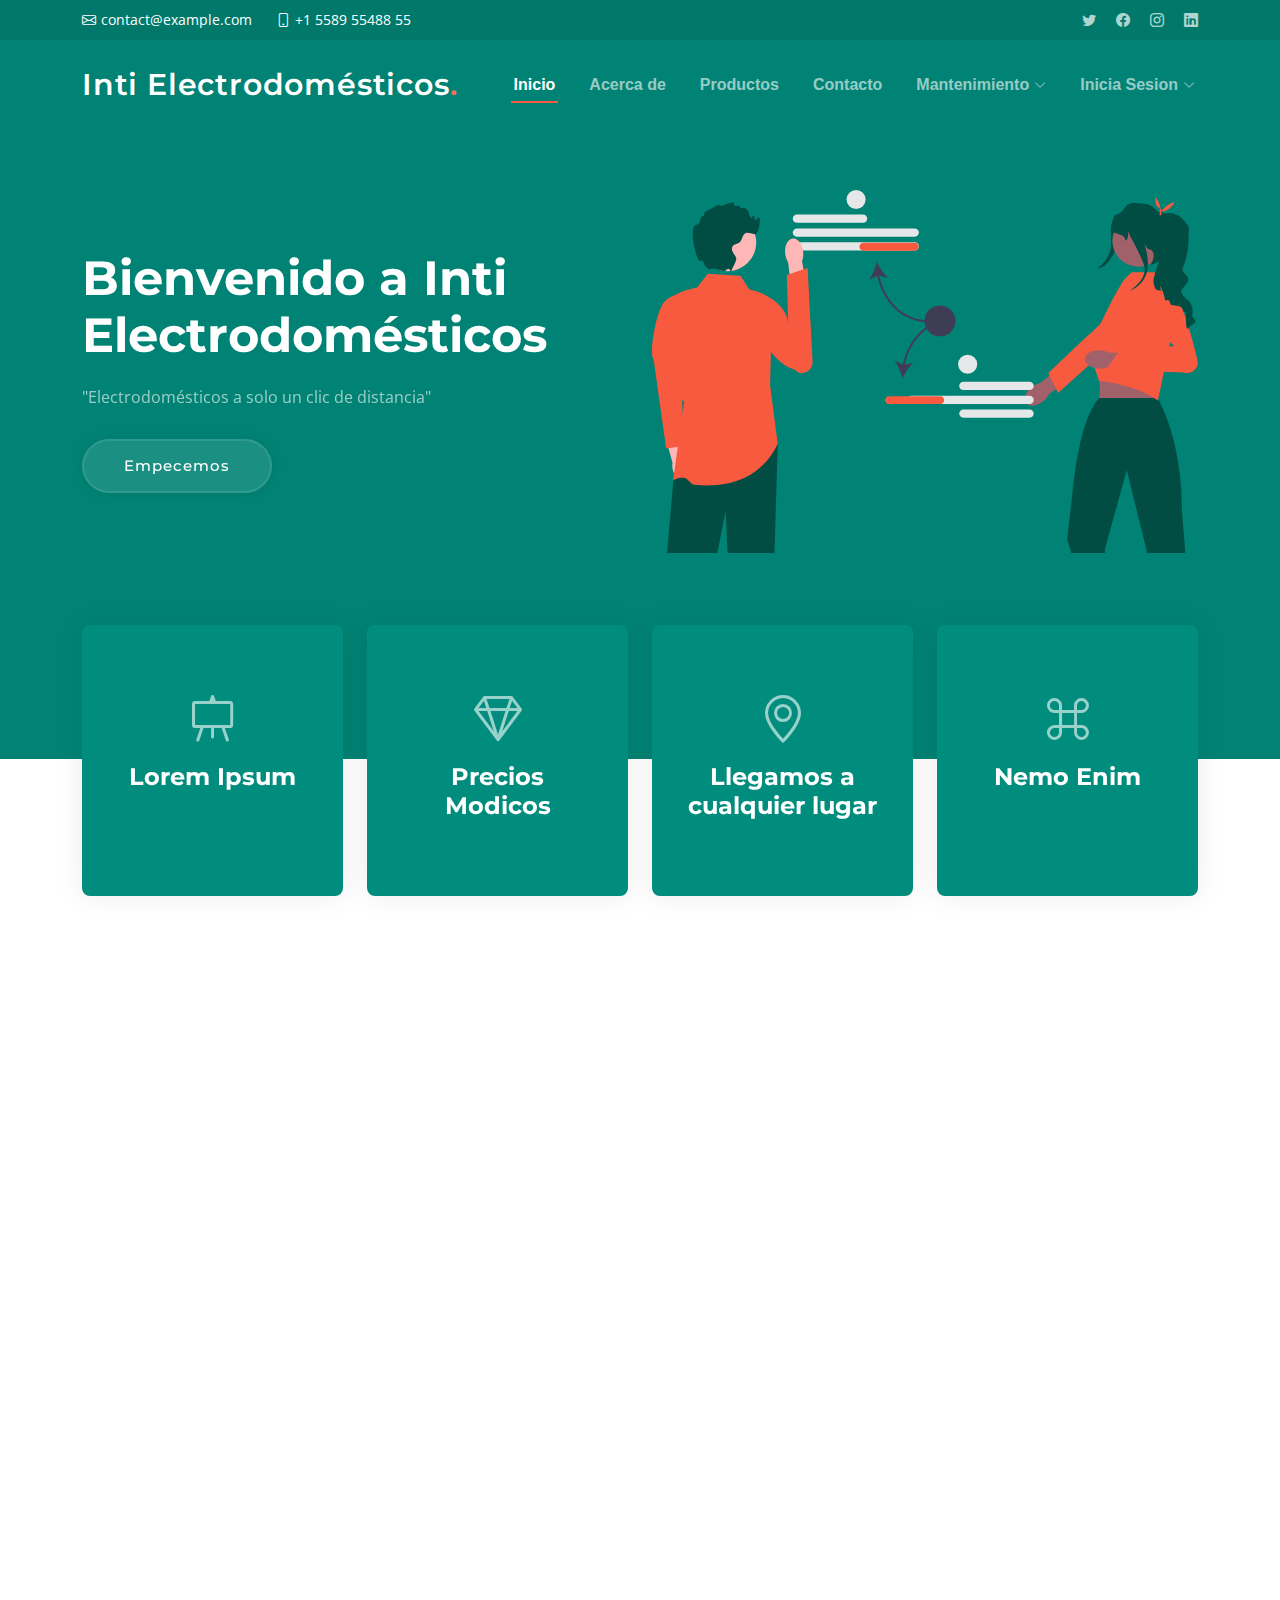
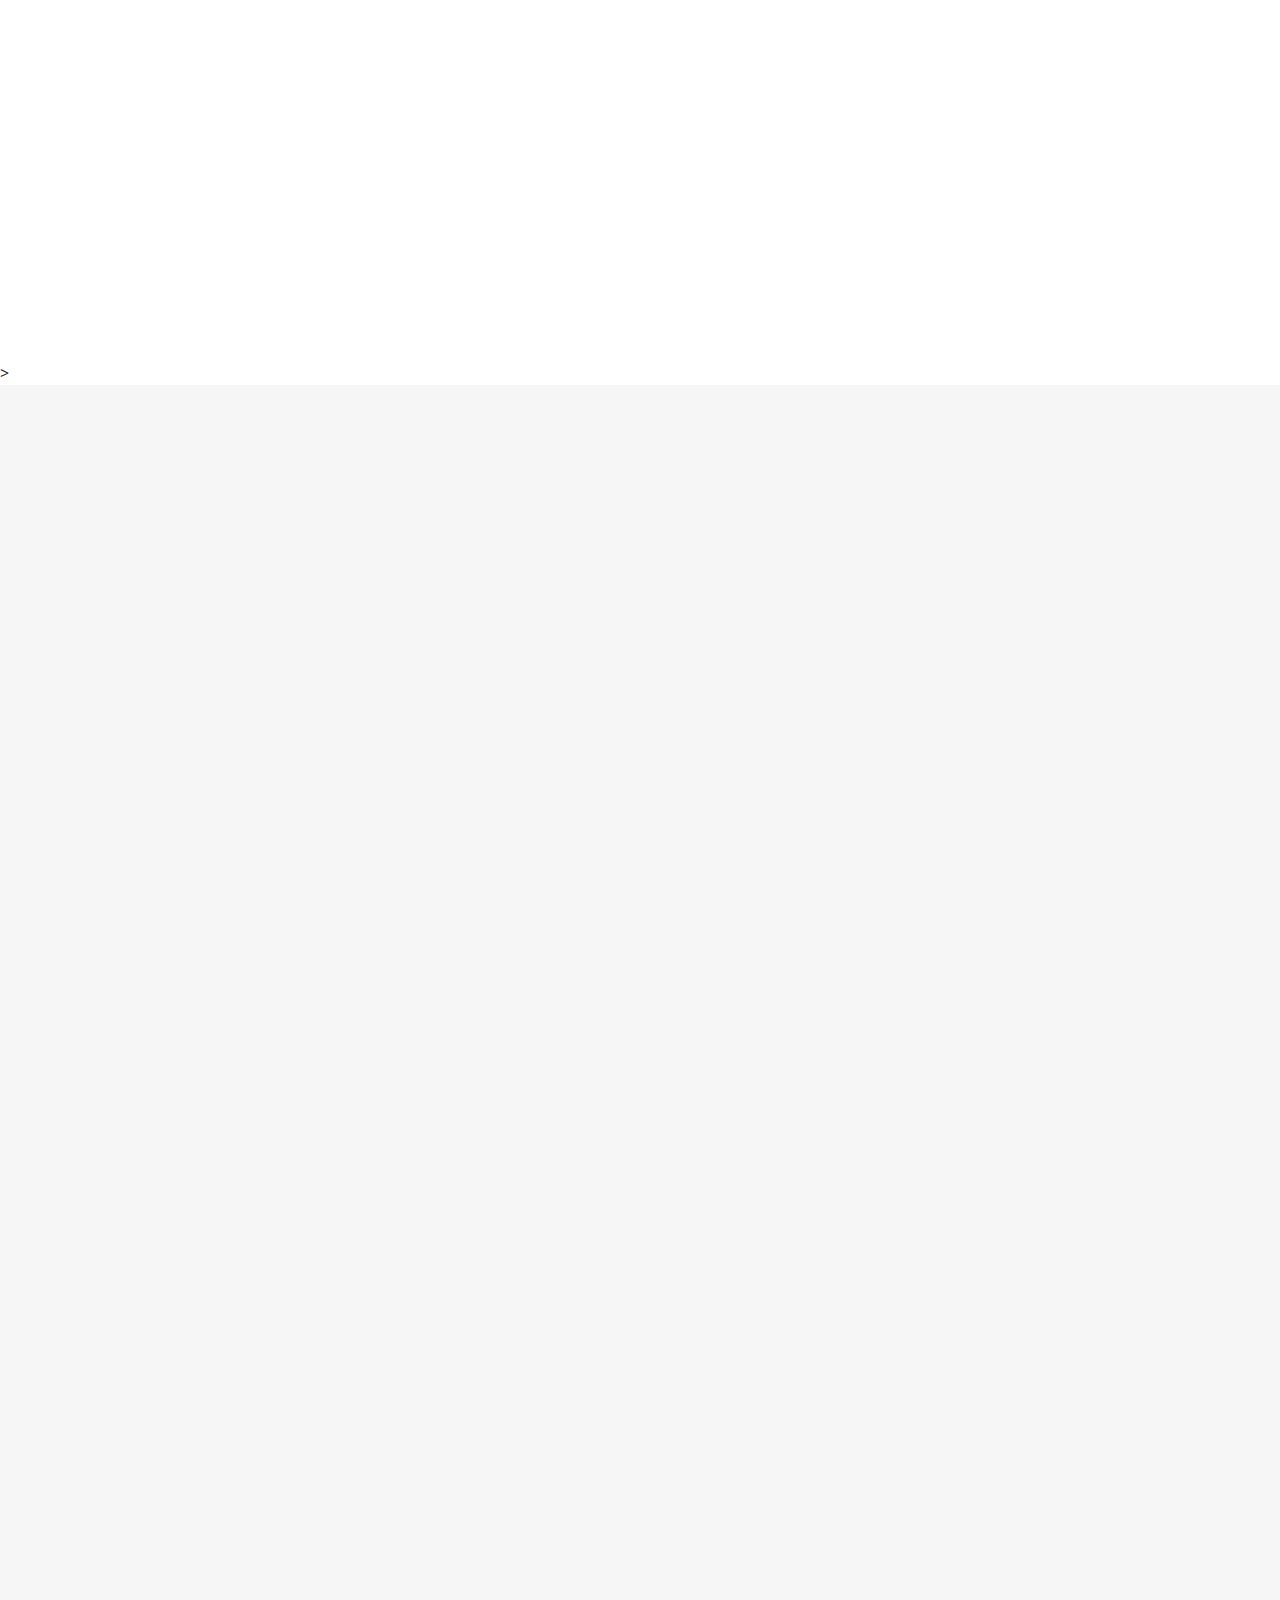
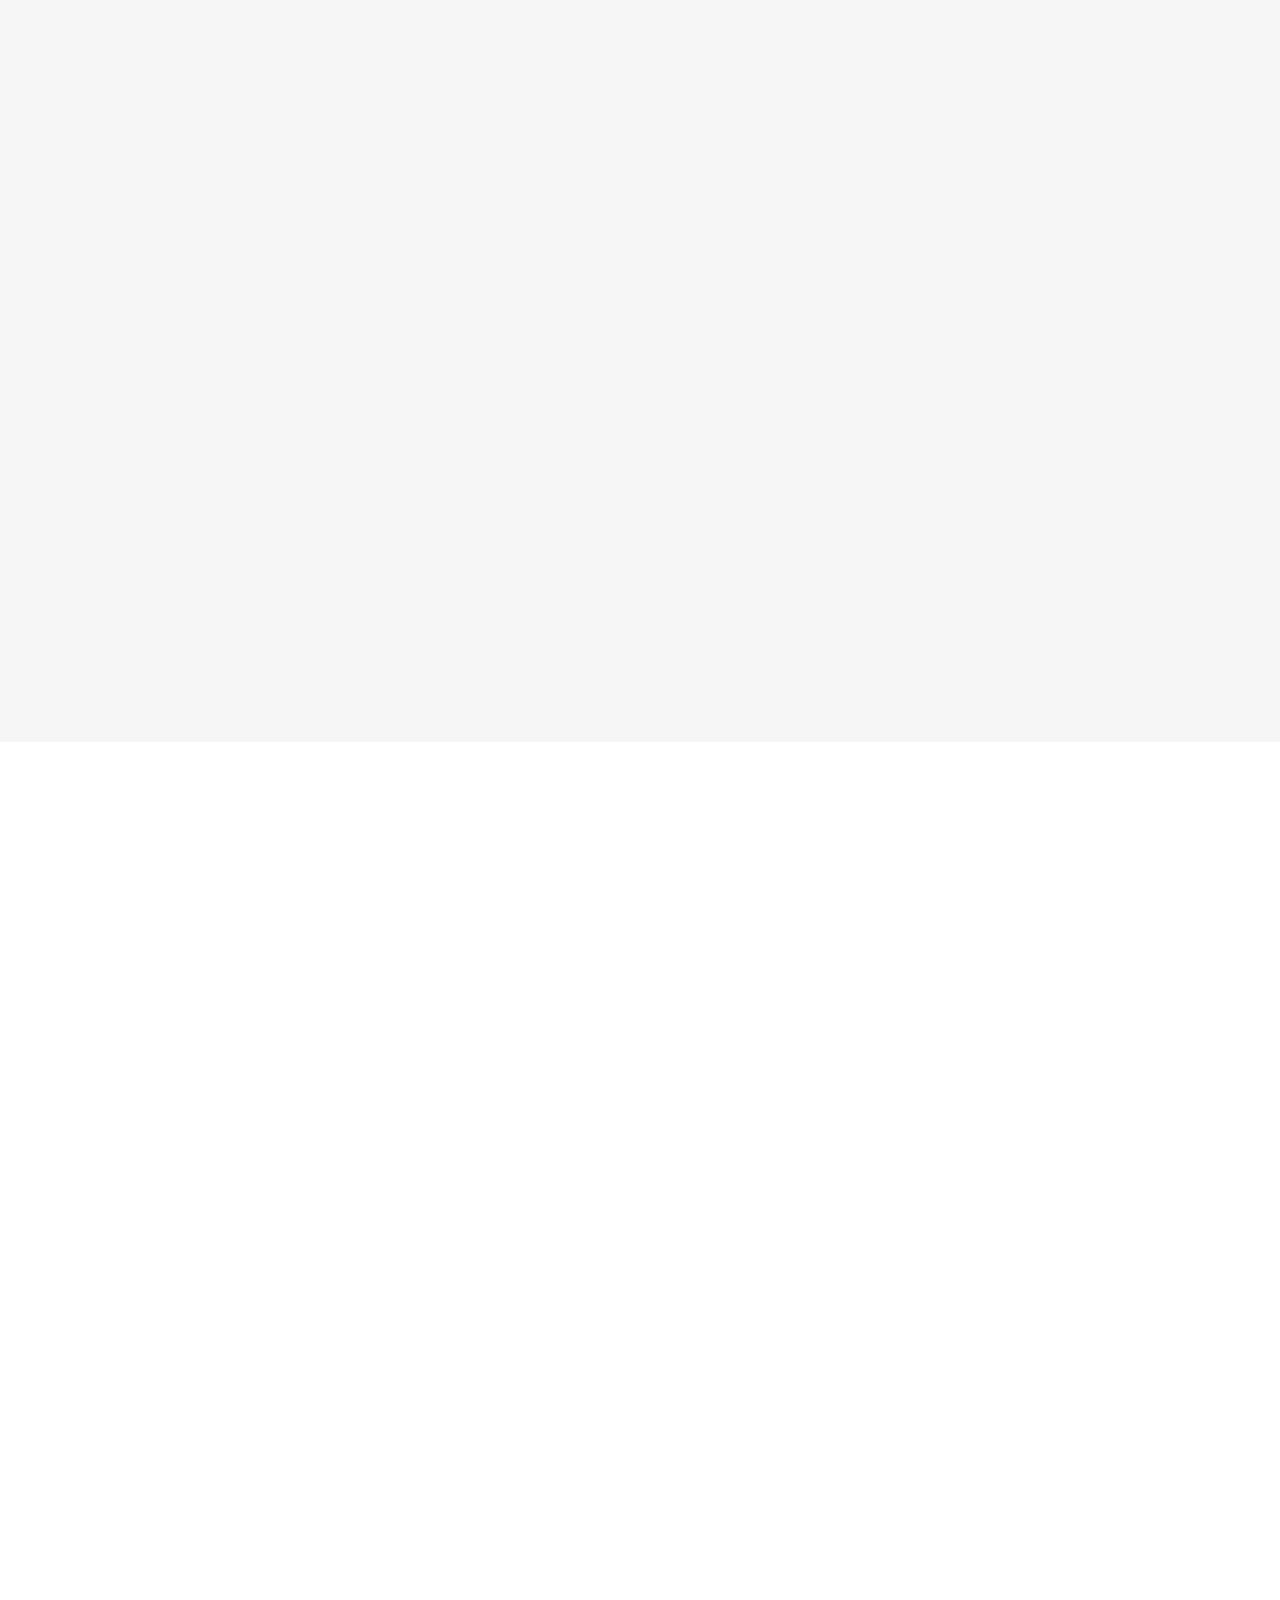
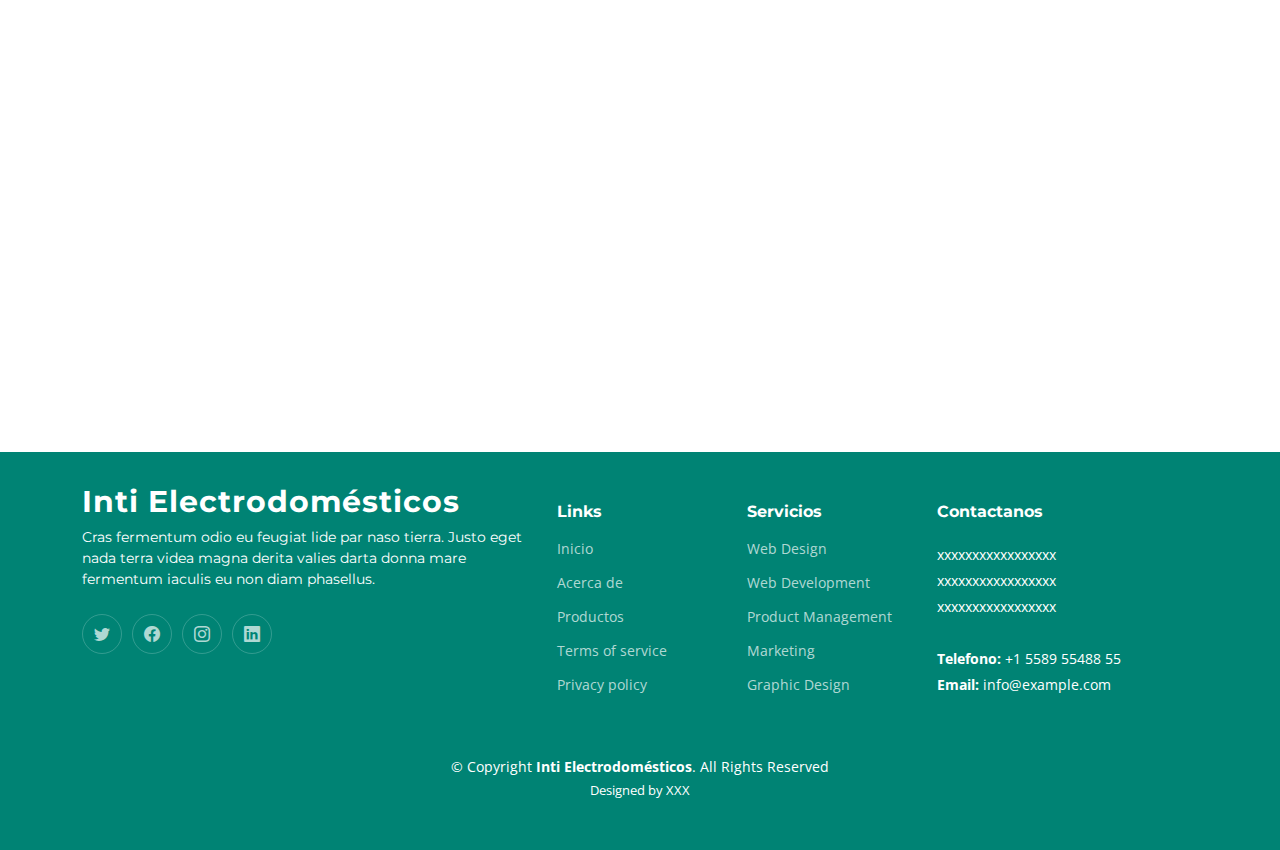
<file: IntiElectrodomesticos/src/main/resources/static/index.html>
<!DOCTYPE html>
<html lang="en" xmlns:th="http://www.thymeleaf.org">

<head>
  <meta charset="utf-8">
  <meta content="width=device-width, initial-scale=1.0" name="viewport">

  <title>Electron</title>
  <meta content="" name="description">
  <meta content="" name="keywords">

  <link href="assets/img/favicon.png" rel="icon">
  <link href="assets/img/apple-touch-icon.png" rel="apple-touch-icon">

  <link rel="preconnect" href="https://fonts.googleapis.com">
  <link rel="preconnect" href="https://fonts.gstatic.com" crossorigin>
  <link href="https://fonts.googleapis.com/css2?family=Open+Sans:ital,wght@0,300;0,400;0,500;0,600;0,700;1,300;1,400;1,600;1,700&family=Montserrat:ital,wght@0,300;0,400;0,500;0,600;0,700;1,300;1,400;1,500;1,600;1,700&family=Raleway:ital,wght@0,300;0,400;0,500;0,600;0,700;1,300;1,400;1,500;1,600;1,700&display=swap" rel="stylesheet">

  <link href="assets/vendor/bootstrap/css/bootstrap.min.css" rel="stylesheet">
  <link href="assets/vendor/bootstrap-icons/bootstrap-icons.css" rel="stylesheet">
  <link href="assets/vendor/aos/aos.css" rel="stylesheet">
  <link href="assets/vendor/glightbox/css/glightbox.min.css" rel="stylesheet">
  <link href="assets/vendor/swiper/swiper-bundle.min.css" rel="stylesheet">


  <link href="assets/css/main.css" rel="stylesheet">


</head>

<body>

 
  <section id="topbar" class="topbar d-flex align-items-center">
    <div class="container d-flex justify-content-center justify-content-md-between">
      <div class="contact-info d-flex align-items-center">
        <i class="bi bi-envelope d-flex align-items-center"><a href="mailto:contact@example.com">contact@example.com</a></i>
        <i class="bi bi-phone d-flex align-items-center ms-4"><span>+1 5589 55488 55</span></i>
      </div>
      <div class="social-links d-none d-md-flex align-items-center">
        <a href="#" class="twitter"><i class="bi bi-twitter"></i></a>
        <a href="#" class="facebook"><i class="bi bi-facebook"></i></a>
        <a href="#" class="instagram"><i class="bi bi-instagram"></i></a>
        <a href="#" class="linkedin"><i class="bi bi-linkedin"></i></i></a>
      </div>
    </div>
  </section>

  <header id="header" class="header d-flex align-items-center">

    <div class="container-fluid container-xl d-flex align-items-center justify-content-between">
      <a href="index.html" class="logo d-flex align-items-center">
       
        <!-- <img src="assets/img/logo.png" alt=""> -->
        <h1>Inti Electrodomésticos<span>.</span></h1>
      </a>
      <nav id="navbar" class="navbar">
        <ul>
          <li><a href="#hero">Inicio</a></li>
          <li><a href="#about">Acerca de </a></li>
          
          <li><a href="#portfolio">Productos</a></li>
       
         
          
          <li><a href="#contact">Contacto</a></li>
          <li class="dropdown"><a href="#"><span>Mantenimiento</span> <i class="bi bi-chevron-down dropdown-indicator"></i></a>
            <ul>
              
              <li class="dropdown"><a href="#"><span>Productos</span> <i class="bi bi-chevron-down dropdown-indicator"></i></a>
                <ul>
                  <li><a href="#">Listar</a></li>
                  <li><a href="#">Agregar</a></li>
                  <li><a href="#">Eliminar</a></li>
                  <li><a href="#">Actualizar</a></li>
                  
                </ul>
              </li>
              <li class="dropdown"><a href="#"><span>Cliente</span> <i class="bi bi-chevron-down dropdown-indicator"></i></a>
                <ul>
                  <li><a href="#">Listar</a></li>
                  <li><a href="#">Agregar</a></li>
                  <li><a href="#">Eliminar</a></li>
                  <li><a href="#">Actualizar</a></li>
                </ul>
              </li>
              <li class="dropdown"><a href="#"><span>Proveedor</span> <i class="bi bi-chevron-down dropdown-indicator"></i></a>
                <ul>
                  <li><a href="#">Listar</a></li>
                  <li><a href="#">Agregar</a></li>
                  <li><a href="#">Eliminar</a></li>
                  <li><a href="#">Actualizar</a></li>
                </ul>
              </li>
              <li class="dropdown"><a href="#"><span>Factura</span> <i class="bi bi-chevron-down dropdown-indicator"></i></a>
                <ul>
                  <li><a href="#">Listar</a></li>
                  <li><a href="#">Agregar</a></li>
                  <li><a href="#">Eliminar</a></li>
                  <li><a href="#">Actualizar</a></li>
                </ul>
              </li>
              
              
            </ul>
          </li>
          <li class="dropdown"><a href="#"><span>Inicia Sesion</span> <i class="bi bi-chevron-down dropdown-indicator"></i></a>
            <ul>
              
              <li class="dropdown"><a href="#"><span>Ingresar</span> </a>
               
              </li>
              <li class="dropdown"><a href="#"><span>Registrar</span> </a>
               
              </li>
              
              
              
            
            </ul>
          </li>
          
        </ul>
      </nav>

      <i class="mobile-nav-toggle mobile-nav-show bi bi-list"></i>
      <i class="mobile-nav-toggle mobile-nav-hide d-none bi bi-x"></i>

    </div>
  </header>

 
  <section id="hero" class="hero">
    <div class="container position-relative">
      <div class="row gy-5" data-aos="fade-in">
        <div class="col-lg-6 order-2 order-lg-1 d-flex flex-column justify-content-center text-center text-lg-start">
          <h2>Bienvenido a <span>Inti Electrodomésticos</span></h2>
          <p>"Electrodomésticos a solo un clic de distancia"</p>
          <div class="d-flex justify-content-center justify-content-lg-start">
            <a href="#about" class="btn-get-started">Empecemos</a>
          
          </div>
        </div>
        <div class="col-lg-6 order-1 order-lg-2">
          <img src="assets/img/hero-img.svg" class="img-fluid" alt="" data-aos="zoom-out" data-aos-delay="100">
        </div>
      </div>
    </div>

    <div class="icon-boxes position-relative">
      <div class="container position-relative">
        <div class="row gy-4 mt-5">

          <div class="col-xl-3 col-md-6" data-aos="fade-up" data-aos-delay="100">
            <div class="icon-box">
              <div class="icon"><i class="bi bi-easel"></i></div>
              <h4 class="title"><a href="" class="stretched-link">Lorem Ipsum</a></h4>
            </div>
          </div>

          <div class="col-xl-3 col-md-6" data-aos="fade-up" data-aos-delay="200">
            <div class="icon-box">
              <div class="icon"><i class="bi bi-gem"></i></div>
              <h4 class="title"><a href="" class="stretched-link">Precios Modicos</a></h4>
            </div>
          </div>

          <div class="col-xl-3 col-md-6" data-aos="fade-up" data-aos-delay="300">
            <div class="icon-box">
              <div class="icon"><i class="bi bi-geo-alt"></i></div>
              <h4 class="title"><a href="" class="stretched-link">Llegamos a cualquier lugar</a></h4>
            </div>
          </div>

          <div class="col-xl-3 col-md-6" data-aos="fade-up" data-aos-delay="500">
            <div class="icon-box">
              <div class="icon"><i class="bi bi-command"></i></div>
              <h4 class="title"><a href="" class="stretched-link">Nemo Enim</a></h4>
            </div>
          </div>

        </div>
      </div>
    </div>

    </div>
  </section>
 

  <main id="main">
    <section id="about" class="about">
      <div class="container" data-aos="fade-up">

        <div class="section-header">
          <h2>Nosotros</h2>
          <p>En nuestra tienda, nos comprometemos a ofrecer productos de alta calidad y con garantía, de las mejores marcas y con las últimas innovaciones tecnológicas.</p>
        </div>

        <div class="row gy-4">
          <div class="col-lg-6">
            <h3>Voluptatem dignissimos provident quasi corporis</h3>
            <img src="assets/img/about.jpg" class="img-fluid rounded-4 mb-4" alt="">
            <p>Ut fugiat ut sunt quia veniam. Voluptate perferendis perspiciatis quod nisi et. Placeat debitis quia recusandae odit et consequatur voluptatem. Dignissimos pariatur consectetur fugiat voluptas ea.</p>
            <p>Temporibus nihil enim deserunt sed ea. Provident sit expedita aut cupiditate nihil vitae quo officia vel. Blanditiis eligendi possimus et in cum. Quidem eos ut sint rem veniam qui. Ut ut repellendus nobis tempore doloribus debitis explicabo similique sit. Accusantium sed ut omnis beatae neque deleniti repellendus.</p>
          </div>
          <div class="col-lg-6">
            <div class="content ps-0 ps-lg-5">
              <p class="fst-italic">
                Lorem ipsum dolor sit amet, consectetur adipiscing elit, sed do eiusmod tempor incididunt ut labore et dolore
                magna aliqua.
              </p>
              <ul>
                <li><i class="bi bi-check-circle-fill"></i> Ullamco laboris nisi ut aliquip ex ea commodo consequat.</li>
                <li><i class="bi bi-check-circle-fill"></i> Duis aute irure dolor in reprehenderit in voluptate velit.</li>
                <li><i class="bi bi-check-circle-fill"></i> Ullamco laboris nisi ut aliquip ex ea commodo consequat. Duis aute irure dolor in reprehenderit in voluptate trideta storacalaperda mastiro dolore eu fugiat nulla pariatur.</li>
              </ul>
              <p>
                Ullamco laboris nisi ut aliquip ex ea commodo consequat. Duis aute irure dolor in reprehenderit in voluptate
                velit esse cillum dolore eu fugiat nulla pariatur. Excepteur sint occaecat cupidatat non proident
              </p>

              <div class="position-relative mt-4">
                <img src="assets/img/about-2.jpg" class="img-fluid rounded-4" alt="">
               
              </div>
            </div>
          </div>
        </div>

      </div>
    </section>
>
    <section id="portfolio" class="portfolio sections-bg">
      <div class="container" data-aos="fade-up">

        <div class="section-header">
          <h2>Productos</h2>
          <p>Encuentra todo lo que necesitas a solo un click de distancia</p>
        </div>

        <div class="portfolio-isotope" data-portfolio-filter="*" data-portfolio-layout="masonry" data-portfolio-sort="original-order" data-aos="fade-up" data-aos-delay="100">

          <div>
            <ul class="portfolio-flters">
              <li data-filter="*" class="filter-active">Todo</li>
              <li data-filter=".filter-app">Celulares</li>
              <li data-filter=".filter-product">Hogar</li>
              <li data-filter=".filter-branding">Cuidado Personal</li>
              <li data-filter=".filter-books">Libros</li>
            </ul>
          </div>

          <div class="row gy-4 portfolio-container">

            <div class="col-xl-4 col-md-6 portfolio-item filter-app">
              <div class="portfolio-wrap">
                <a href="assets/img/portfolio/app-1.jpg" data-gallery="portfolio-gallery-app" class="glightbox"><img src="assets/img/portfolio/app-1.jpg" class="img-fluid" alt=""></a>
                <div class="portfolio-info">
                  <h4><a href="portfolio-details.html" title="More Details">App 1</a></h4>
                  <p>Lorem ipsum, dolor sit amet consectetur</p>
                </div>
              </div>
            </div>

            <div class="col-xl-4 col-md-6 portfolio-item filter-product">
              <div class="portfolio-wrap">
                <a href="assets/img/portfolio/product-1.jpg" data-gallery="portfolio-gallery-app" class="glightbox"><img src="assets/img/portfolio/product-1.jpg" class="img-fluid" alt=""></a>
                <div class="portfolio-info">
                  <h4><a href="portfolio-details.html" title="More Details">Product 1</a></h4>
                  <p>Lorem ipsum, dolor sit amet consectetur</p>
                </div>
              </div>
            </div>

            <div class="col-xl-4 col-md-6 portfolio-item filter-branding">
              <div class="portfolio-wrap">
                <a href="assets/img/portfolio/branding-1.jpg" data-gallery="portfolio-gallery-app" class="glightbox"><img src="assets/img/portfolio/branding-1.jpg" class="img-fluid" alt=""></a>
                <div class="portfolio-info">
                  <h4><a href="portfolio-details.html" title="More Details">Branding 1</a></h4>
                  <p>Lorem ipsum, dolor sit amet consectetur</p>
                </div>
              </div>
            </div>

            <div class="col-xl-4 col-md-6 portfolio-item filter-books">
              <div class="portfolio-wrap">
                <a href="assets/img/portfolio/books-1.jpg" data-gallery="portfolio-gallery-app" class="glightbox"><img src="assets/img/portfolio/books-1.jpg" class="img-fluid" alt=""></a>
                <div class="portfolio-info">
                  <h4><a href="portfolio-details.html" title="More Details">Books 1</a></h4>
                  <p>Lorem ipsum, dolor sit amet consectetur</p>
                </div>
              </div>
            </div>

            <div class="col-xl-4 col-md-6 portfolio-item filter-app">
              <div class="portfolio-wrap">
                <a href="assets/img/portfolio/app-2.jpg" data-gallery="portfolio-gallery-app" class="glightbox"><img src="assets/img/portfolio/app-2.jpg" class="img-fluid" alt=""></a>
                <div class="portfolio-info">
                  <h4><a href="portfolio-details.html" title="More Details">App 2</a></h4>
                  <p>Lorem ipsum, dolor sit amet consectetur</p>
                </div>
              </div>
            </div>

            <div class="col-xl-4 col-md-6 portfolio-item filter-product">
              <div class="portfolio-wrap">
                <a href="assets/img/portfolio/product-2.jpg" data-gallery="portfolio-gallery-app" class="glightbox"><img src="assets/img/portfolio/product-2.jpg" class="img-fluid" alt=""></a>
                <div class="portfolio-info">
                  <h4><a href="portfolio-details.html" title="More Details">Product 2</a></h4>
                  <p>Lorem ipsum, dolor sit amet consectetur</p>
                </div>
              </div>
            </div>

            <div class="col-xl-4 col-md-6 portfolio-item filter-branding">
              <div class="portfolio-wrap">
                <a href="assets/img/portfolio/branding-2.jpg" data-gallery="portfolio-gallery-app" class="glightbox"><img src="assets/img/portfolio/branding-2.jpg" class="img-fluid" alt=""></a>
                <div class="portfolio-info">
                  <h4><a href="portfolio-details.html" title="More Details">Branding 2</a></h4>
                  <p>Lorem ipsum, dolor sit amet consectetur</p>
                </div>
              </div>
            </div>

            <div class="col-xl-4 col-md-6 portfolio-item filter-books">
              <div class="portfolio-wrap">
                <a href="assets/img/portfolio/books-2.jpg" data-gallery="portfolio-gallery-app" class="glightbox"><img src="assets/img/portfolio/books-2.jpg" class="img-fluid" alt=""></a>
                <div class="portfolio-info">
                  <h4><a href="portfolio-details.html" title="More Details">Books 2</a></h4>
                  <p>Lorem ipsum, dolor sit amet consectetur</p>
                </div>
              </div>
            </div>

            <div class="col-xl-4 col-md-6 portfolio-item filter-app">
              <div class="portfolio-wrap">
                <a href="assets/img/portfolio/app-3.jpg" data-gallery="portfolio-gallery-app" class="glightbox"><img src="assets/img/portfolio/app-3.jpg" class="img-fluid" alt=""></a>
                <div class="portfolio-info">
                  <h4><a href="portfolio-details.html" title="More Details">App 3</a></h4>
                  <p>Lorem ipsum, dolor sit amet consectetur</p>
                </div>
              </div>
            </div>

            <div class="col-xl-4 col-md-6 portfolio-item filter-product">
              <div class="portfolio-wrap">
                <a href="assets/img/portfolio/product-3.jpg" data-gallery="portfolio-gallery-app" class="glightbox"><img src="assets/img/portfolio/product-3.jpg" class="img-fluid" alt=""></a>
                <div class="portfolio-info">
                  <h4><a href="portfolio-details.html" title="More Details">Product 3</a></h4>
                  <p>Lorem ipsum, dolor sit amet consectetur</p>
                </div>
              </div>
            </div>
            <div class="col-xl-4 col-md-6 portfolio-item filter-branding">
              <div class="portfolio-wrap">
                <a href="assets/img/portfolio/branding-3.jpg" data-gallery="portfolio-gallery-app" class="glightbox"><img src="assets/img/portfolio/branding-3.jpg" class="img-fluid" alt=""></a>
                <div class="portfolio-info">
                  <h4><a href="portfolio-details.html" title="More Details">Branding 3</a></h4>
                  <p>Lorem ipsum, dolor sit amet consectetur</p>
                </div>
              </div>
            </div>

            <div class="col-xl-4 col-md-6 portfolio-item filter-books">
              <div class="portfolio-wrap">
                <a href="assets/img/portfolio/books-3.jpg" data-gallery="portfolio-gallery-app" class="glightbox"><img src="assets/img/portfolio/books-3.jpg" class="img-fluid" alt=""></a>
                <div class="portfolio-info">
                  <h4><a href="portfolio-details.html" title="More Details">Books 3</a></h4>
                  <p>Lorem ipsum, dolor sit amet consectetur</p>
                </div>
              </div>
            </div>

          </div>

        </div>

      </div>
    </section>
    <section id="faq" class="faq">
      <div class="container" data-aos="fade-up">

        <div class="row gy-4">

          <div class="col-lg-4">
            <div class="content px-xl-5">
              <h3>Preguntas <strong>Frecuentes</strong></h3>
              <p>
                Lorem ipsum dolor sit amet, consectetur adipiscing elit, sed do eiusmod tempor incididunt ut labore et dolore magna aliqua. Duis aute irure dolor in reprehenderit
              </p>
            </div>
          </div>

          <div class="col-lg-8">

            <div class="accordion accordion-flush" id="faqlist" data-aos="fade-up" data-aos-delay="100">

              <div class="accordion-item">
                <h3 class="accordion-header">
                  <button class="accordion-button collapsed" type="button" data-bs-toggle="collapse" data-bs-target="#faq-content-1">
                    <span class="num">1.</span>
                    Non consectetur a erat nam at lectus urna duis?
                  </button>
                </h3>
                <div id="faq-content-1" class="accordion-collapse collapse" data-bs-parent="#faqlist">
                  <div class="accordion-body">
                    Feugiat pretium nibh ipsum consequat. Tempus iaculis urna id volutpat lacus laoreet non curabitur gravida. Venenatis lectus magna fringilla urna porttitor rhoncus dolor purus non.
                  </div>
                </div>
              </div>

              <div class="accordion-item">
                <h3 class="accordion-header">
                  <button class="accordion-button collapsed" type="button" data-bs-toggle="collapse" data-bs-target="#faq-content-2">
                    <span class="num">2.</span>
                    Feugiat scelerisque varius morbi enim nunc faucibus a pellentesque?
                  </button>
                </h3>
                <div id="faq-content-2" class="accordion-collapse collapse" data-bs-parent="#faqlist">
                  <div class="accordion-body">
                    Dolor sit amet consectetur adipiscing elit pellentesque habitant morbi. Id interdum velit laoreet id donec ultrices. Fringilla phasellus faucibus scelerisque eleifend donec pretium. Est pellentesque elit ullamcorper dignissim. Mauris ultrices eros in cursus turpis massa tincidunt dui.
                  </div>
                </div>
              </div>

              <div class="accordion-item">
                <h3 class="accordion-header">
                  <button class="accordion-button collapsed" type="button" data-bs-toggle="collapse" data-bs-target="#faq-content-3">
                    <span class="num">3.</span>
                    Dolor sit amet consectetur adipiscing elit pellentesque habitant morbi?
                  </button>
                </h3>
                <div id="faq-content-3" class="accordion-collapse collapse" data-bs-parent="#faqlist">
                  <div class="accordion-body">
                    Eleifend mi in nulla posuere sollicitudin aliquam ultrices sagittis orci. Faucibus pulvinar elementum integer enim. Sem nulla pharetra diam sit amet nisl suscipit. Rutrum tellus pellentesque eu tincidunt. Lectus urna duis convallis convallis tellus. Urna molestie at elementum eu facilisis sed odio morbi quis
                  </div>
                </div>
              </div>

              <div class="accordion-item">
                <h3 class="accordion-header">
                  <button class="accordion-button collapsed" type="button" data-bs-toggle="collapse" data-bs-target="#faq-content-4">
                    <span class="num">4.</span>
                    Ac odio tempor orci dapibus. Aliquam eleifend mi in nulla?
                  </button>
                </h3>
                <div id="faq-content-4" class="accordion-collapse collapse" data-bs-parent="#faqlist">
                  <div class="accordion-body">
                    Dolor sit amet consectetur adipiscing elit pellentesque habitant morbi. Id interdum velit laoreet id donec ultrices. Fringilla phasellus faucibus scelerisque eleifend donec pretium. Est pellentesque elit ullamcorper dignissim. Mauris ultrices eros in cursus turpis massa tincidunt dui.
                  </div>
                </div>
              </div>

              <div class="accordion-item">
                <h3 class="accordion-header">
                  <button class="accordion-button collapsed" type="button" data-bs-toggle="collapse" data-bs-target="#faq-content-5">
                    <span class="num">5.</span>
                    Tempus quam pellentesque nec nam aliquam sem et tortor consequat?
                  </button>
                </h3>
                <div id="faq-content-5" class="accordion-collapse collapse" data-bs-parent="#faqlist">
                  <div class="accordion-body">
                    Molestie a iaculis at erat pellentesque adipiscing commodo. Dignissim suspendisse in est ante in. Nunc vel risus commodo viverra maecenas accumsan. Sit amet nisl suscipit adipiscing bibendum est. Purus gravida quis blandit turpis cursus in
                  </div>
                </div>
              </div>

            </div>

          </div>
        </div>

      </div>
    </section>
    <section id="contact" class="contact">
      <div class="container" data-aos="fade-up">

        <div class="section-header">
          <h2>Contactanos</h2>
          <p>Nulla dolorum nulla nesciunt rerum facere sed ut inventore quam porro nihil id ratione ea sunt quis dolorem dolore earum</p>
        </div>

        <div class="row gx-lg-0 gy-4">

          <div class="col-lg-4">

            <div class="info-container d-flex flex-column align-items-center justify-content-center">
              <div class="info-item d-flex">
                <i class="bi bi-geo-alt flex-shrink-0"></i>
                <div>
                  <h4>Direccion:</h4>
                  <p>xxxxxxxxxxxxxxxxx</p>
                </div>
              </div>

              <div class="info-item d-flex">
                <i class="bi bi-envelope flex-shrink-0"></i>
                <div>
                  <h4>Email:</h4>
                  <p>info@example.com</p>
                </div>
              </div>

              <div class="info-item d-flex">
                <i class="bi bi-phone flex-shrink-0"></i>
                <div>
                  <h4>Telefono:</h4>
                  <p>+1 5589 55488 55</p>
                </div>
              </div>

              <div class="info-item d-flex">
                <i class="bi bi-clock flex-shrink-0"></i>
                <div>
                  <h4>Horario:</h4>
                  <p>Lun-Sab: 11AM - 23PM</p>
                </div>
              </div>
            </div>

          </div>

          <div class="col-lg-8">
            <form action="forms/contact.php" method="post" role="form" class="php-email-form">
              <div class="row">
                <div class="col-md-6 form-group">
                  <input type="text" name="name" class="form-control" id="name" placeholder="Your Name" required>
                </div>
                <div class="col-md-6 form-group mt-3 mt-md-0">
                  <input type="email" class="form-control" name="email" id="email" placeholder="Your Email" required>
                </div>
              </div>
              <div class="form-group mt-3">
                <input type="text" class="form-control" name="subject" id="subject" placeholder="Subject" required>
              </div>
              <div class="form-group mt-3">
                <textarea class="form-control" name="message" rows="7" placeholder="Message" required></textarea>
              </div>
              <div class="my-3">
                <div class="loading">Loading</div>
                <div class="error-message"></div>
                <div class="sent-message">Your message has been sent. Thank you!</div>
              </div>
              <div class="text-center"><button type="submit">Envia tu mensaje</button></div>
            </form>
          </div>

        </div>

      </div>
    </section>

  </main>

  <footer id="footer" class="footer">

    <div class="container">
      <div class="row gy-4">
        <div class="col-lg-5 col-md-12 footer-info">
          <a href="index.html" class="logo d-flex align-items-center">
            <span>Inti Electrodomésticos</span>
          </a>
          <p>Cras fermentum odio eu feugiat lide par naso tierra. Justo eget nada terra videa magna derita valies darta donna mare fermentum iaculis eu non diam phasellus.</p>
          <div class="social-links d-flex mt-4">
            <a href="#" class="twitter"><i class="bi bi-twitter"></i></a>
            <a href="#" class="facebook"><i class="bi bi-facebook"></i></a>
            <a href="#" class="instagram"><i class="bi bi-instagram"></i></a>
            <a href="#" class="linkedin"><i class="bi bi-linkedin"></i></a>
          </div>
        </div>

        <div class="col-lg-2 col-6 footer-links">
          <h4>Links</h4>
          <ul>
            <li><a href="#">Inicio</a></li>
            <li><a href="#">Acerca de</a></li>
            <li><a href="#">Productos</a></li>
            <li><a href="#">Terms of service</a></li>
            <li><a href="#">Privacy policy</a></li>
          </ul>
        </div>

        <div class="col-lg-2 col-6 footer-links">
          <h4> Servicios</h4>
          <ul>
            <li><a href="#">Web Design</a></li>
            <li><a href="#">Web Development</a></li>
            <li><a href="#">Product Management</a></li>
            <li><a href="#">Marketing</a></li>
            <li><a href="#">Graphic Design</a></li>
          </ul>
        </div>

        <div class="col-lg-3 col-md-12 footer-contact text-center text-md-start">
          <h4>Contactanos</h4>
          <p>
            xxxxxxxxxxxxxxxxx <br>
            xxxxxxxxxxxxxxxxx<br>
            xxxxxxxxxxxxxxxxx <br><br>
            <strong>Telefono:</strong> +1 5589 55488 55<br>
            <strong>Email:</strong> info@example.com<br>
          </p>

        </div>

      </div>
    </div>

    <div class="container mt-4">
      <div class="copyright">
        &copy; Copyright <strong><span>Inti Electrodomésticos</span></strong>. All Rights Reserved
      </div>
      <div class="credits">
       
        Designed by <a href="#">XXX</a>
      </div>
    </div>

  </footer>

  <a href="#" class="scroll-top d-flex align-items-center justify-content-center"><i class="bi bi-arrow-up-short"></i></a>

  <div id="preloader"></div>

  
  <script src="assets/vendor/bootstrap/js/bootstrap.bundle.min.js"></script>
  <script src="assets/vendor/aos/aos.js"></script>
  <script src="assets/vendor/glightbox/js/glightbox.min.js"></script>
  <script src="assets/vendor/purecounter/purecounter_vanilla.js"></script>
  <script src="assets/vendor/swiper/swiper-bundle.min.js"></script>
  <script src="assets/vendor/isotope-layout/isotope.pkgd.min.js"></script>
  <script src="assets/vendor/php-email-form/validate.js"></script>

 
  <script src="assets/js/main.js"></script>

</body>

</html>
</file>
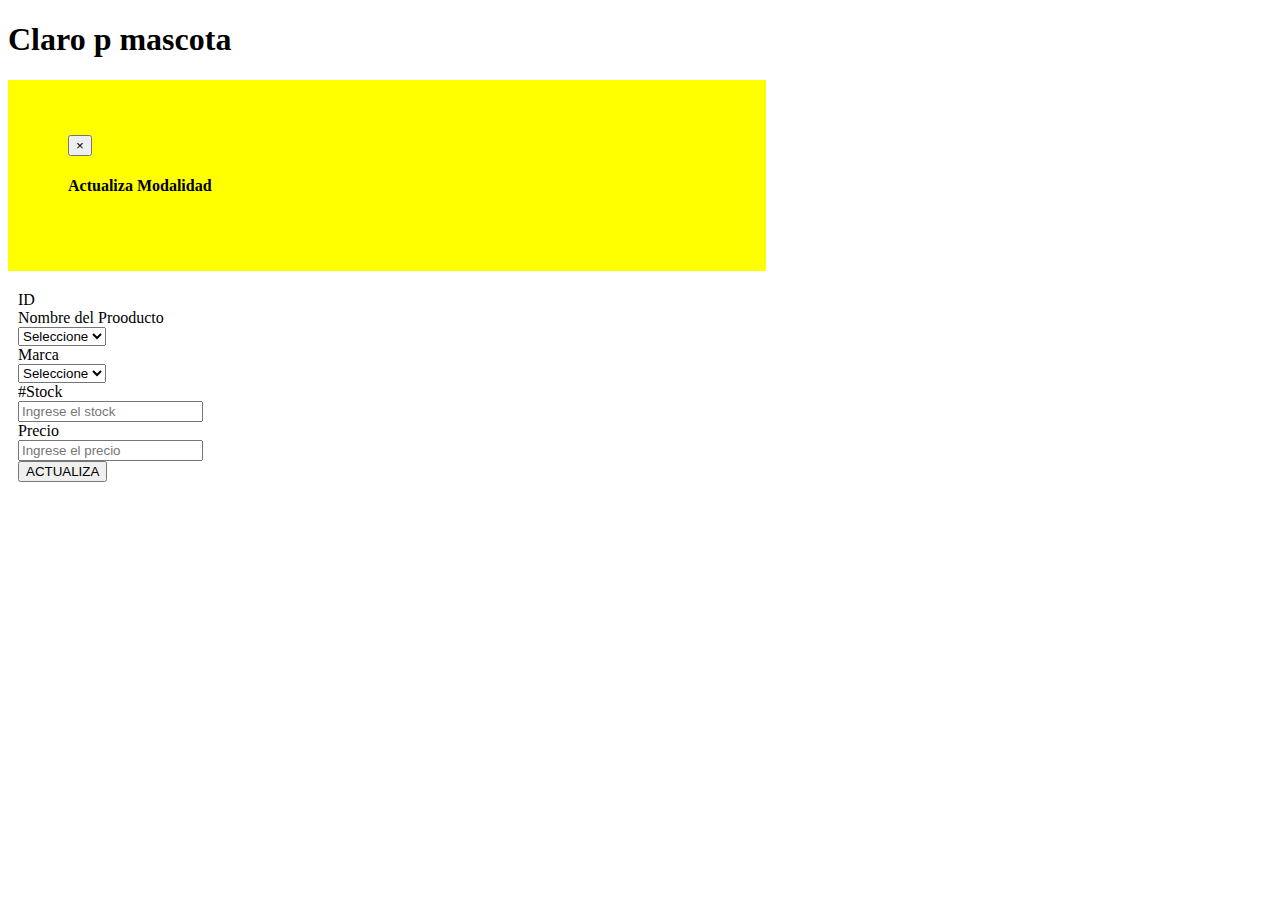
<file: IntiElectrodomesticos/src/main/resources/templates/actualiza.html>
<!DOCTYPE html>
<html xmlns:th="http://www.thymeleaf.org">
<head>
<meta charset="ISO-8859-1">
<title>Insert title here</title>
</head>
<body>
<h1>Claro p mascota</h1>
	<div class="modal fade" id="id_div_modal_actualiza">
			<div class="modal-dialog" style="width: 60%">
				<div class="modal-header"
						style="padding: 35px 50px; background-color: yellow;">
				<div class="modal-body" style="padding: 20px 10px; background-color: yellow;">
				<button type="button" class="close" data-dismiss="modal">&times;</button>
				<h4 style="background-color: yellow; "><span class="glyphicon glyphicon-ok-sign" style="background-color: yellow; "></span > Actualiza Modalidad </h4>
					</div>
				</div>
				<div class="modal-body" style="padding: 20px 10px;">
			
					<form accept-charset="UTF-8" class="form-horizontal"
						th:action="@{/editar}" th:object="${producto}" method="post">
						<div class="panel-group" id="steps">

							<div class="panel panel-default">
								<div id="stepOne" class="panel-collapse collapse in">
									<div class="panel-body">
										<div class="form-group">
											<label class="col-lg-3 control-label" for="id_ID">ID</label>
											<div class="col-lg-8">
												<input type="hidden" class="form-control" id="inputCod"
													placeholder="C�digo" th:field="*{id_prod}">
											</div>
										</div>
										<div class="form-group">
											<label class="col-lg-3 control-label">Nombre del
												Prooducto</label>
											<div class="col-lg-3">
												<select th:field="*{id_alm}" class='form-control'>
													<option value="-1">Seleccione</option>
													<option th:each="a : ${listAlmacenamiento}"
														th:value="${a.id_alm}" th:text="${a.nomb_alm}"></option>
												</select>

											</div>
										</div>
										<div class="form-group">
											<label class="col-lg-3 control-label" for="id_reg_deporte">Marca</label>
											<div class="col-lg-3">
												<select id="brand" class='form-control'
													th:field="*{id_marc}">
													<option value="-1">Seleccione</option>
													<option th:each="m : ${listMarca}" th:value="${m.id_marc}"
														th:text="${m.nomb_marc}"></option>
												</select>

											</div>
										</div>
										<div class="form-group">
											<label class="col-lg-3 control-label"
												for="id_reg_num_mujeres">#Stock</label>
											<div class="col-lg-3">
												<input class="form-control" id="stock" type="number"
													step="0.01" th:field="*{stock_prod}"
													placeholder="Ingrese el stock" />

											</div>
										</div>
										<div class="form-group">
											<label class="col-lg-3 control-label" for="id_reg_maxima">Precio</label>
											<div class="col-lg-3">
												<input class="form-control" id="price"
													placeholder="Ingrese el precio" type="number" step="0.01"
													th:field="*{precio_prod}" />

											</div>
										</div>

										<div class="form-group">
											<div class="col-lg-9 col-lg-offset-3">
												<button type="submit" class="btn btn-primary"
													id="id_btn_actualiza">ACTUALIZA</button>
											</div>
										</div>

									</div>
								</div>
							</div>
						</div>
					</form>
				</div>

		</div>
	</div>

</body>
</html>
</file>
<file: IntiElectrodomesticos/src/main/resources/static/assets/css/main.css>
/**
* Template Name: Impact
* Updated: Mar 10 2023 with Bootstrap v5.2.3
* Template URL: https://bootstrapmade.com/impact-bootstrap-business-website-template/
* Author: BootstrapMade.com
* License: https://bootstrapmade.com/license/
*/

/*--------------------------------------------------------------
# Set main reusable colors and fonts using CSS variables
# Learn more about CSS variables at https://developer.mozilla.org/en-US/docs/Web/CSS/Using_CSS_custom_properties
--------------------------------------------------------------*/
/* Fonts */
:root {
  --font-default: "Open Sans", system-ui, -apple-system, "Segoe UI", Roboto, "Helvetica Neue", Arial, "Noto Sans", "Liberation Sans", sans-serif, "Apple Color Emoji", "Segoe UI Emoji", "Segoe UI Symbol", "Noto Color Emoji";
  --font-primary: "Montserrat", sans-serif;
  --font-secondary: "Poppins", sans-serif;
}

/* Colors */
:root {
  --color-default: #222222;
  --color-primary: #008374;
  --color-secondary: #f85a40;
}

/* Smooth scroll behavior */
:root {
  scroll-behavior: smooth;
}

/*--------------------------------------------------------------
# General
--------------------------------------------------------------*/
body {
  font-family: var(--font-default);
  color: var(--color-default);
}

a {
  color: var(--color-primary);
  text-decoration: none;
}

a:hover {
  color: #00b6a1;
  text-decoration: none;
}

h1,
h2,
h3,
h4,
h5,
h6 {
  font-family: var(--font-primary);
}

/*--------------------------------------------------------------
# Sections & Section Header
--------------------------------------------------------------*/
section {
  padding: 60px 0;
  overflow: hidden;
}

.sections-bg {
  background-color: #f6f6f6;
}

.section-header {
  text-align: center;
  padding-bottom: 60px;
}

.section-header h2 {
  font-size: 32px;
  font-weight: 600;
  margin-bottom: 20px;
  padding-bottom: 20px;
  position: relative;
}

.section-header h2:after {
  content: "";
  position: absolute;
  display: block;
  width: 50px;
  height: 3px;
  background: var(--color-primary);
  left: 0;
  right: 0;
  bottom: 0;
  margin: auto;
}

.section-header p {
  margin-bottom: 0;
  color: #6f6f6f;
}

/*--------------------------------------------------------------
# Breadcrumbs
--------------------------------------------------------------*/
.breadcrumbs .page-header {
  padding: 60px 0 60px 0;
  min-height: 20vh;
  position: relative;
  background-color: var(--color-primary);
}

.breadcrumbs .page-header h2 {
  font-size: 56px;
  font-weight: 500;
  color: #fff;
  font-family: var(--font-secondary);
}

.breadcrumbs .page-header p {
  color: rgba(255, 255, 255, 0.8);
}

.breadcrumbs nav {
  background-color: #f6f6f6;
  padding: 20px 0;
}

.breadcrumbs nav ol {
  display: flex;
  flex-wrap: wrap;
  list-style: none;
  margin: 0;
  padding: 0;
  font-size: 16px;
  font-weight: 600;
  color: var(--color-default);
}

.breadcrumbs nav ol a {
  color: var(--color-primary);
  transition: 0.3s;
}

.breadcrumbs nav ol a:hover {
  text-decoration: underline;
}

.breadcrumbs nav ol li+li {
  padding-left: 10px;
}

.breadcrumbs nav ol li+li::before {
  display: inline-block;
  padding-right: 10px;
  color: var(--color-secondary);
  content: "/";
}

/*--------------------------------------------------------------
# Scroll top button
--------------------------------------------------------------*/
.scroll-top {
  position: fixed;
  visibility: hidden;
  opacity: 0;
  right: 15px;
  bottom: -15px;
  z-index: 99999;
  background: var(--color-secondary);
  width: 44px;
  height: 44px;
  border-radius: 50px;
  transition: all 0.4s;
}

.scroll-top i {
  font-size: 24px;
  color: #fff;
  line-height: 0;
}

.scroll-top:hover {
  background: rgba(248, 90, 64, 0.8);
  color: #fff;
}

.scroll-top.active {
  visibility: visible;
  opacity: 1;
  bottom: 15px;
}

/*--------------------------------------------------------------
# Preloader
--------------------------------------------------------------*/
#preloader {
  position: fixed;
  inset: 0;
  z-index: 999999;
  overflow: hidden;
  background: #fff;
  transition: all 0.6s ease-out;
}

#preloader:before {
  content: "";
  position: fixed;
  top: calc(50% - 30px);
  left: calc(50% - 30px);
  border: 6px solid #fff;
  border-color: var(--color-primary) transparent var(--color-primary) transparent;
  border-radius: 50%;
  width: 60px;
  height: 60px;
  animation: animate-preloader 1.5s linear infinite;
}

@keyframes animate-preloader {
  0% {
    transform: rotate(0deg);
  }

  100% {
    transform: rotate(360deg);
  }
}

/*--------------------------------------------------------------
# Disable aos animation delay on mobile devices
--------------------------------------------------------------*/
@media screen and (max-width: 768px) {
  [data-aos-delay] {
    transition-delay: 0 !important;
  }
}

/*--------------------------------------------------------------
# Header
--------------------------------------------------------------*/
.topbar {
  background: #00796b;
  height: 40px;
  font-size: 14px;
  transition: all 0.5s;
  color: #fff;
  padding: 0;
}

.topbar .contact-info i {
  font-style: normal;
  color: #fff;
  line-height: 0;
}

.topbar .contact-info i a,
.topbar .contact-info i span {
  padding-left: 5px;
  color: #fff;
}

@media (max-width: 575px) {

  .topbar .contact-info i a,
  .topbar .contact-info i span {
    font-size: 13px;
  }
}

.topbar .contact-info i a {
  line-height: 0;
  transition: 0.3s;
}

.topbar .contact-info i a:hover {
  color: #fff;
  text-decoration: underline;
}

.topbar .social-links a {
  color: rgba(255, 255, 255, 0.7);
  line-height: 0;
  transition: 0.3s;
  margin-left: 20px;
}

.topbar .social-links a:hover {
  color: #fff;
}

.header {
  transition: all 0.5s;
  z-index: 997;
  height: 90px;
  background-color: var(--color-primary);
}

.header.sticked {
  position: fixed;
  top: 0;
  right: 0;
  left: 0;
  height: 70px;
  box-shadow: 0px 2px 20px rgba(0, 0, 0, 0.1);
}

.header .logo img {
  max-height: 40px;
  margin-right: 6px;
}

.header .logo h1 {
  font-size: 30px;
  margin: 0;
  font-weight: 600;
  letter-spacing: 0.8px;
  color: #fff;
  font-family: var(--font-primary);
}

.header .logo h1 span {
  color: #f96f59;
}

.sticked-header-offset {
  margin-top: 70px;
}

section {
  scroll-margin-top: 70px;
}

/*--------------------------------------------------------------
# Desktop Navigation
--------------------------------------------------------------*/
@media (min-width: 1280px) {
  .navbar {
    padding: 0;
  }

  .navbar ul {
    margin: 0;
    padding: 0;
    display: flex;
    list-style: none;
    align-items: center;
  }

  .navbar li {
    position: relative;
  }

  .navbar>ul>li {
    white-space: nowrap;
    padding: 10px 0 10px 28px;
  }

  .navbar a,
  .navbar a:focus {
    display: flex;
    align-items: center;
    justify-content: space-between;
    padding: 0 3px;
    font-family: var(--font-secondary);
    font-size: 16px;
    font-weight: 600;
    color: rgba(255, 255, 255, 0.6);
    white-space: nowrap;
    transition: 0.3s;
    position: relative;
  }

  .navbar a i,
  .navbar a:focus i {
    font-size: 12px;
    line-height: 0;
    margin-left: 5px;
  }

  .navbar>ul>li>a:before {
    content: "";
    position: absolute;
    width: 100%;
    height: 2px;
    bottom: -6px;
    left: 0;
    background-color: var(--color-secondary);
    visibility: hidden;
    width: 0px;
    transition: all 0.3s ease-in-out 0s;
  }

  .navbar a:hover:before,
  .navbar li:hover>a:before,
  .navbar .active:before {
    visibility: visible;
    width: 100%;
  }

  .navbar a:hover,
  .navbar .active,
  .navbar .active:focus,
  .navbar li:hover>a {
    color: #fff;
  }

  .navbar .dropdown ul {
    display: block;
    position: absolute;
    left: 28px;
    top: calc(100% + 30px);
    margin: 0;
    padding: 10px 0;
    z-index: 99;
    opacity: 0;
    visibility: hidden;
    background: #fff;
    box-shadow: 0px 0px 30px rgba(127, 137, 161, 0.25);
    transition: 0.3s;
    border-radius: 4px;
  }

  .navbar .dropdown ul li {
    min-width: 200px;
  }

  .navbar .dropdown ul a {
    padding: 10px 20px;
    font-size: 15px;
    text-transform: none;
    font-weight: 600;
    color: #006a5d;
  }

  .navbar .dropdown ul a i {
    font-size: 12px;
  }

  .navbar .dropdown ul a:hover,
  .navbar .dropdown ul .active:hover,
  .navbar .dropdown ul li:hover>a {
    color: var(--color-secondary);
  }

  .navbar .dropdown:hover>ul {
    opacity: 1;
    top: 100%;
    visibility: visible;
  }

  .navbar .dropdown .dropdown ul {
    top: 0;
    left: calc(100% - 30px);
    visibility: hidden;
  }

  .navbar .dropdown .dropdown:hover>ul {
    opacity: 1;
    top: 0;
    left: 100%;
    visibility: visible;
  }
}

@media (min-width: 1280px) and (max-width: 1366px) {
  .navbar .dropdown .dropdown ul {
    left: -90%;
  }

  .navbar .dropdown .dropdown:hover>ul {
    left: -100%;
  }
}

@media (min-width: 1280px) {

  .mobile-nav-show,
  .mobile-nav-hide {
    display: none;
  }
}

/*--------------------------------------------------------------
# Mobile Navigation
--------------------------------------------------------------*/
@media (max-width: 1279px) {
  .navbar {
    position: fixed;
    top: 0;
    right: -100%;
    width: 100%;
    max-width: 400px;
    bottom: 0;
    transition: 0.3s;
    z-index: 9997;
  }

  .navbar ul {
    position: absolute;
    inset: 0;
    padding: 50px 0 10px 0;
    margin: 0;
    background: rgba(0, 131, 116, 0.9);
    overflow-y: auto;
    transition: 0.3s;
    z-index: 9998;
  }

  .navbar a,
  .navbar a:focus {
    display: flex;
    align-items: center;
    justify-content: space-between;
    padding: 10px 20px;
    font-family: var(--font-primary);
    font-size: 15px;
    font-weight: 600;
    color: rgba(255, 255, 255, 0.7);
    white-space: nowrap;
    transition: 0.3s;
  }

  .navbar a i,
  .navbar a:focus i {
    font-size: 12px;
    line-height: 0;
    margin-left: 5px;
  }

  .navbar a:hover,
  .navbar .active,
  .navbar .active:focus,
  .navbar li:hover>a {
    color: #fff;
  }

  .navbar .getstarted,
  .navbar .getstarted:focus {
    background: var(--color-primary);
    padding: 8px 20px;
    border-radius: 4px;
    margin: 15px;
    color: #fff;
  }

  .navbar .getstarted:hover,
  .navbar .getstarted:focus:hover {
    color: #fff;
    background: rgba(0, 131, 116, 0.8);
  }

  .navbar .dropdown ul,
  .navbar .dropdown .dropdown ul {
    position: static;
    display: none;
    padding: 10px 0;
    margin: 10px 20px;
    transition: all 0.5s ease-in-out;
    background-color: #007466;
    border: 1px solid #006459;
  }

  .navbar .dropdown>.dropdown-active,
  .navbar .dropdown .dropdown>.dropdown-active {
    display: block;
  }

  .mobile-nav-show {
    color: rgba(255, 255, 255, 0.6);
    font-size: 28px;
    cursor: pointer;
    line-height: 0;
    transition: 0.5s;
    z-index: 9999;
    margin-right: 10px;
  }

  .mobile-nav-hide {
    color: #fff;
    font-size: 32px;
    cursor: pointer;
    line-height: 0;
    transition: 0.5s;
    position: fixed;
    right: 20px;
    top: 20px;
    z-index: 9999;
  }

  .mobile-nav-active {
    overflow: hidden;
  }

  .mobile-nav-active .navbar {
    right: 0;
  }

  .mobile-nav-active .navbar:before {
    content: "";
    position: fixed;
    inset: 0;
    background: rgba(0, 106, 93, 0.8);
    z-index: 9996;
  }
}

/*--------------------------------------------------------------
# About Us Section
--------------------------------------------------------------*/
.about h3 {
  font-weight: 700;
  font-size: 28px;
  margin-bottom: 20px;
  font-family: var(--font-secondary);
}

.about .call-us {
  left: 10%;
  right: 10%;
  bottom: 0;
  background-color: #fff;
  box-shadow: 0px 2px 25px rgba(0, 0, 0, 0.08);
  padding: 20px;
  text-align: center;
}

.about .call-us h4 {
  font-size: 24px;
  font-weight: 700;
  margin-bottom: 5px;
}

.about .call-us p {
  font-size: 28px;
  font-weight: 700;
  color: var(--color-primary);
}

.about .content ul {
  list-style: none;
  padding: 0;
}

.about .content ul li {
  padding: 0 0 10px 30px;
  position: relative;
}

.about .content ul i {
  position: absolute;
  font-size: 20px;
  left: 0;
  top: -3px;
  color: var(--color-primary);
}

.about .content p:last-child {
  margin-bottom: 0;
}

.about .play-btn {
  width: 94px;
  height: 94px;
  background: radial-gradient(var(--color-primary) 50%, rgba(0, 131, 116, 0.4) 52%);
  border-radius: 50%;
  display: block;
  position: absolute;
  left: calc(50% - 47px);
  top: calc(50% - 47px);
  overflow: hidden;
}

.about .play-btn:before {
  content: "";
  position: absolute;
  width: 120px;
  height: 120px;
  animation-delay: 0s;
  animation: pulsate-btn 2s;
  animation-direction: forwards;
  animation-iteration-count: infinite;
  animation-timing-function: steps;
  opacity: 1;
  border-radius: 50%;
  border: 5px solid rgba(0, 131, 116, 0.7);
  top: -15%;
  left: -15%;
  background: rgba(198, 16, 0, 0);
}

.about .play-btn:after {
  content: "";
  position: absolute;
  left: 50%;
  top: 50%;
  transform: translateX(-40%) translateY(-50%);
  width: 0;
  height: 0;
  border-top: 10px solid transparent;
  border-bottom: 10px solid transparent;
  border-left: 15px solid #fff;
  z-index: 100;
  transition: all 400ms cubic-bezier(0.55, 0.055, 0.675, 0.19);
}

.about .play-btn:hover:before {
  content: "";
  position: absolute;
  left: 50%;
  top: 50%;
  transform: translateX(-40%) translateY(-50%);
  width: 0;
  height: 0;
  border: none;
  border-top: 10px solid transparent;
  border-bottom: 10px solid transparent;
  border-left: 15px solid #fff;
  z-index: 200;
  animation: none;
  border-radius: 0;
}

.about .play-btn:hover:after {
  border-left: 15px solid var(--color-primary);
  transform: scale(20);
}

@keyframes pulsate-btn {
  0% {
    transform: scale(0.6, 0.6);
    opacity: 1;
  }

  100% {
    transform: scale(1, 1);
    opacity: 0;
  }
}

/*--------------------------------------------------------------
# Clients Section
--------------------------------------------------------------*/
.clients {
  padding: 40px 0;
}

.clients .swiper {
  padding: 10px 0;
}

.clients .swiper-slide img {
  transition: 0.3s;
}

.clients .swiper-slide img:hover {
  transform: scale(1.1);
}

.clients .swiper-pagination {
  margin-top: 20px;
  position: relative;
}

.clients .swiper-pagination .swiper-pagination-bullet {
  width: 12px;
  height: 12px;
  background-color: #fff;
  opacity: 1;
  background-color: #ddd;
}

.clients .swiper-pagination .swiper-pagination-bullet-active {
  background-color: var(--color-primary);
}

/*--------------------------------------------------------------
# Stats Counter Section
--------------------------------------------------------------*/
.stats-counter {
  padding: 40px 0;
}

.stats-counter .stats-item {
  padding: 20px 0;
  border-bottom: 1px solid #e4e4e4;
}

.stats-counter .stats-item .purecounter {
  min-width: 90px;
  padding-right: 15px;
}

.stats-counter .stats-item i {
  font-size: 44px;
  line-height: 0;
  margin-right: 15px;
}

.stats-counter .stats-item span {
  font-size: 40px;
  display: block;
  font-weight: 700;
  color: var(--color-primary);
  line-height: 40px;
}

.stats-counter .stats-item p {
  margin: 0;
  font-family: var(--font-primary);
  font-size: 14px;
}

/*--------------------------------------------------------------
# Call To Action Section
--------------------------------------------------------------*/
.call-to-action .container {
  background: linear-gradient(rgba(0, 0, 0, 0.5), rgba(0, 0, 0, 0.5)), url("../img/cta-bg.jpg") center center;
  background-size: cover;
  padding: 100px 60px;
  border-radius: 15px;
  overflow: hidden;
}

.call-to-action h3 {
  color: #fff;
  font-size: 28px;
  font-weight: 700;
  margin-bottom: 20px;
}

.call-to-action p {
  color: #fff;
  margin-bottom: 20px;
}

.call-to-action .play-btn {
  width: 94px;
  height: 94px;
  margin-bottom: 20px;
  background: radial-gradient(var(--color-primary) 50%, rgba(0, 131, 116, 0.4) 52%);
  border-radius: 50%;
  display: inline-block;
  position: relative;
  overflow: hidden;
}

.call-to-action .play-btn:before {
  content: "";
  position: absolute;
  width: 120px;
  height: 120px;
  animation-delay: 0s;
  animation: pulsate-btn 2s;
  animation-direction: forwards;
  animation-iteration-count: infinite;
  animation-timing-function: steps;
  opacity: 1;
  border-radius: 50%;
  border: 5px solid rgba(0, 131, 116, 0.7);
  top: -15%;
  left: -15%;
  background: rgba(198, 16, 0, 0);
}

.call-to-action .play-btn:after {
  content: "";
  position: absolute;
  left: 50%;
  top: 50%;
  transform: translateX(-40%) translateY(-50%);
  width: 0;
  height: 0;
  border-top: 10px solid transparent;
  border-bottom: 10px solid transparent;
  border-left: 15px solid #fff;
  z-index: 100;
  transition: all 400ms cubic-bezier(0.55, 0.055, 0.675, 0.19);
}

.call-to-action .play-btn:hover:before {
  content: "";
  position: absolute;
  left: 50%;
  top: 50%;
  transform: translateX(-40%) translateY(-50%);
  width: 0;
  height: 0;
  border: none;
  border-top: 10px solid transparent;
  border-bottom: 10px solid transparent;
  border-left: 15px solid #fff;
  z-index: 200;
  animation: none;
  border-radius: 0;
}

.call-to-action .play-btn:hover:after {
  border-left: 15px solid var(--color-primary);
  transform: scale(20);
}

.call-to-action .cta-btn {
  font-family: var(--font-primary);
  font-weight: 500;
  font-size: 16px;
  letter-spacing: 1px;
  display: inline-block;
  padding: 12px 48px;
  border-radius: 50px;
  transition: 0.5s;
  margin: 10px;
  border: 2px solid #fff;
  color: #fff;
}

.call-to-action .cta-btn:hover {
  background: var(--color-primary);
  border: 2px solid var(--color-primary);
}

@keyframes pulsate-btn {
  0% {
    transform: scale(0.6, 0.6);
    opacity: 1;
  }

  100% {
    transform: scale(1, 1);
    opacity: 0;
  }
}

/*--------------------------------------------------------------
# Our Services Section
--------------------------------------------------------------*/
.services {
  padding: 60px 0;
}

.services .service-item {
  padding: 40px;
  background: #fff;
  height: 100%;
  border-radius: 10px;
}

.services .service-item .icon {
  width: 48px;
  height: 48px;
  position: relative;
  margin-bottom: 50px;
}

.services .service-item .icon i {
  color: var(--color-default);
  font-size: 56px;
  transition: ease-in-out 0.3s;
  z-index: 2;
  position: relative;
}

.services .service-item .icon:before {
  position: absolute;
  content: "";
  height: 100%;
  width: 100%;
  background: #eeeeee;
  border-radius: 50px;
  z-index: 1;
  top: 10px;
  right: -20px;
  transition: 0.3s;
}

.services .service-item h3 {
  color: var(--color-default);
  font-weight: 700;
  margin: 0 0 20px 0;
  padding-bottom: 8px;
  font-size: 22px;
  position: relative;
  display: inline-block;
  border-bottom: 4px solid #eeeeee;
  transition: 0.3s;
}

.services .service-item p {
  line-height: 24px;
  font-size: 14px;
  margin-bottom: 0;
}

.services .service-item .readmore {
  margin-top: 15px;
  display: inline-block;
  color: var(--color-primary);
}

.services .service-item:hover .icon:before {
  background: #00b6a1;
}

.services .service-item:hover h3 {
  border-color: var(--color-primary);
}

/*--------------------------------------------------------------
# Testimonials Section
--------------------------------------------------------------*/
.testimonials .testimonial-wrap {
  padding-left: 10px;
}

.testimonials .testimonial-item {
  box-sizing: content-box;
  padding: 30px;
  margin: 30px 10px;
  box-shadow: 0px 0 15px rgba(0, 0, 0, 0.1);
  position: relative;
  background: #fff;
  border-radius: 10px;
}

.testimonials .testimonial-item .testimonial-img {
  width: 90px;
  border-radius: 50px;
  margin-right: 15px;
}

.testimonials .testimonial-item h3 {
  font-size: 18px;
  font-weight: bold;
  margin: 10px 0 5px 0;
  color: #000;
}

.testimonials .testimonial-item h4 {
  font-size: 14px;
  color: #999;
  margin: 0;
}

.testimonials .testimonial-item .stars {
  margin: 10px 0;
}

.testimonials .testimonial-item .stars i {
  color: #ffc107;
  margin: 0 1px;
}

.testimonials .testimonial-item .quote-icon-left,
.testimonials .testimonial-item .quote-icon-right {
  color: #009d8b;
  font-size: 26px;
  line-height: 0;
}

.testimonials .testimonial-item .quote-icon-left {
  display: inline-block;
  left: -5px;
  position: relative;
}

.testimonials .testimonial-item .quote-icon-right {
  display: inline-block;
  right: -5px;
  position: relative;
  top: 10px;
  transform: scale(-1, -1);
}

.testimonials .testimonial-item p {
  font-style: italic;
  margin: 15px auto 15px auto;
}

.testimonials .swiper-pagination {
  margin-top: 20px;
  position: relative;
}

.testimonials .swiper-pagination .swiper-pagination-bullet {
  width: 12px;
  height: 12px;
  background-color: rgba(0, 0, 0, 0.2);
  opacity: 1;
}

.testimonials .swiper-pagination .swiper-pagination-bullet-active {
  background-color: var(--color-primary);
}

@media (max-width: 767px) {
  .testimonials .testimonial-wrap {
    padding-left: 0;
  }

  .testimonials .testimonial-item {
    padding: 30px;
    margin: 15px;
  }

  .testimonials .testimonial-item .testimonial-img {
    position: static;
    left: auto;
  }
}

/*--------------------------------------------------------------
# Portfolio Section
--------------------------------------------------------------*/
.portfolio .portfolio-flters {
  padding: 0 0 20px 0;
  margin: 0 auto;
  list-style: none;
  text-align: center;
}

.portfolio .portfolio-flters li {
  cursor: pointer;
  display: inline-block;
  padding: 0;
  font-size: 18px;
  font-weight: 500;
  margin: 0 10px;
  line-height: 1;
  transition: all 0.3s ease-in-out;
}

.portfolio .portfolio-flters li:hover,
.portfolio .portfolio-flters li.filter-active {
  color: var(--color-primary);
}

.portfolio .portfolio-flters li:first-child {
  margin-left: 0;
}

.portfolio .portfolio-flters li:last-child {
  margin-right: 0;
}

@media (max-width: 575px) {
  .portfolio .portfolio-flters li {
    font-size: 14px;
    margin: 0 5px;
  }
}

.portfolio .portfolio-wrap {
  box-shadow: 0px 10px 30px rgba(0, 0, 0, 0.1);
  border-radius: 10px;
  height: 100%;
  overflow: hidden;
}

.portfolio .portfolio-wrap img {
  transition: 0.3s;
  position: relative;
  z-index: 1;
}

.portfolio .portfolio-wrap .portfolio-info {
  padding: 25px 20px;
  background-color: #fff;
  position: relative;
  border-top: 1px solid #f3f3f3;
  z-index: 2;
}

.portfolio .portfolio-wrap .portfolio-info h4 {
  font-size: 18px;
  font-weight: 600;
  padding-right: 50px;
}

.portfolio .portfolio-wrap .portfolio-info h4 a {
  color: var(--color-default);
  transition: 0.3s;
}

.portfolio .portfolio-wrap .portfolio-info h4 a:hover {
  color: var(--color-primary);
}

.portfolio .portfolio-wrap .portfolio-info p {
  color: #6c757d;
  font-size: 14px;
  margin-bottom: 0;
  padding-right: 50px;
}

.portfolio .portfolio-wrap:hover img {
  transform: scale(1.1);
}

/*--------------------------------------------------------------
# Portfolio Details Section
--------------------------------------------------------------*/
.portfolio-details .portfolio-details-slider img {
  width: 100%;
}

.portfolio-details .portfolio-details-slider .swiper-pagination .swiper-pagination-bullet {
  width: 12px;
  height: 12px;
  background-color: rgba(255, 255, 255, 0.7);
  opacity: 1;
}

.portfolio-details .portfolio-details-slider .swiper-pagination .swiper-pagination-bullet-active {
  background-color: var(--color-primary);
}

.portfolio-details .swiper-button-prev,
.portfolio-details .swiper-button-next {
  width: 48px;
  height: 48px;
}

.portfolio-details .swiper-button-prev:after,
.portfolio-details .swiper-button-next:after {
  color: rgba(255, 255, 255, 0.8);
  background-color: rgba(0, 0, 0, 0.2);
  font-size: 24px;
  border-radius: 50%;
  width: 48px;
  height: 48px;
  display: flex;
  align-items: center;
  justify-content: center;
  transition: 0.3s;
}

.portfolio-details .swiper-button-prev:hover:after,
.portfolio-details .swiper-button-next:hover:after {
  background-color: rgba(0, 0, 0, 0.6);
}

@media (max-width: 575px) {

  .portfolio-details .swiper-button-prev,
  .portfolio-details .swiper-button-next {
    display: none;
  }
}

.portfolio-details .portfolio-info h3 {
  font-size: 22px;
  font-weight: 700;
  margin-bottom: 20px;
  padding-bottom: 20px;
  position: relative;
}

.portfolio-details .portfolio-info h3:after {
  content: "";
  position: absolute;
  display: block;
  width: 50px;
  height: 3px;
  background: var(--color-primary);
  left: 0;
  bottom: 0;
}

.portfolio-details .portfolio-info ul {
  list-style: none;
  padding: 0;
  font-size: 15px;
}

.portfolio-details .portfolio-info ul li {
  display: flex;
  flex-direction: column;
  padding-bottom: 15px;
  font-size: 16px;
}

.portfolio-details .portfolio-info ul strong {
  text-transform: uppercase;
  font-weight: 400;
  color: #9c9c9c;
  font-size: 12px;
}

.portfolio-details .portfolio-info .btn-visit {
  padding: 8px 40px;
  background: var(--color-primary);
  color: #fff;
  border-radius: 50px;
  transition: 0.3s;
}

.portfolio-details .portfolio-info .btn-visit:hover {
  background: #009d8b;
}

.portfolio-details .portfolio-description h2 {
  font-size: 26px;
  font-weight: 700;
  margin-bottom: 20px;
}

.portfolio-details .portfolio-description p {
  padding: 0;
}

.portfolio-details .portfolio-description .testimonial-item {
  padding: 30px 30px 0 30px;
  position: relative;
  background: white;
  height: 100%;
  margin-bottom: 50px;
}

.portfolio-details .portfolio-description .testimonial-item .testimonial-img {
  width: 90px;
  border-radius: 50px;
  border: 6px solid #fff;
  float: left;
  margin: 0 10px 0 0;
}

.portfolio-details .portfolio-description .testimonial-item h3 {
  font-size: 18px;
  font-weight: bold;
  margin: 15px 0 5px 0;
  padding-top: 20px;
}

.portfolio-details .portfolio-description .testimonial-item h4 {
  font-size: 14px;
  color: #6c757d;
  margin: 0;
}

.portfolio-details .portfolio-description .testimonial-item .quote-icon-left,
.portfolio-details .portfolio-description .testimonial-item .quote-icon-right {
  color: #009d8b;
  font-size: 26px;
  line-height: 0;
}

.portfolio-details .portfolio-description .testimonial-item .quote-icon-left {
  display: inline-block;
  left: -5px;
  position: relative;
}

.portfolio-details .portfolio-description .testimonial-item .quote-icon-right {
  display: inline-block;
  right: -5px;
  position: relative;
  top: 10px;
  transform: scale(-1, -1);
}

.portfolio-details .portfolio-description .testimonial-item p {
  font-style: italic;
  margin: 0 0 15px 0 0 0;
  padding: 0;
}

/*--------------------------------------------------------------
# Our Team Section
--------------------------------------------------------------*/
.team .member {
  text-align: center;
  background: #fff;
  border-radius: 10px;
  padding: 15px;
  overflow: hidden;
  box-shadow: 0px 2px 25px rgba(0, 0, 0, 0.1);
}

.team .member img {
  border-radius: 10px;
  overflow: hidden;
}

.team .member .member-content {
  padding: 0 20px 30px 20px;
}

.team .member h4 {
  font-weight: 700;
  margin-top: 16px;
  margin-bottom: 2px;
  font-size: 20px;
}

.team .member span {
  font-style: italic;
  display: block;
  font-size: 14px;
  color: #6c757d;
}

.team .member p {
  padding-top: 10px;
  font-size: 14px;
  font-style: italic;
  color: #6c757d;
}

.team .member .social {
  margin-top: 15px;
  margin-bottom: 10px;
  display: flex;
  align-items: center;
  justify-content: space-around;
}

.team .member .social a {
  color: #a2a2a2;
  transition: 0.3s;
  border-radius: 50%;
  width: 40px;
  height: 40px;
  display: flex;
  align-items: center;
  justify-content: center;
  border: 1px solid #bbbbbb;
}

.team .member .social a:hover {
  color: var(--color-primary);
  border-color: var(--color-primary);
}

.team .member .social i {
  font-size: 18px;
  margin: 0 2px;
}

/*--------------------------------------------------------------
# Pricing Section
--------------------------------------------------------------*/
.pricing .pricing-item {
  padding: 60px 40px;
  box-shadow: 0 3px 20px -2px rgba(108, 117, 125, 0.15);
  background: #fff;
  height: 100%;
  position: relative;
  border-radius: 15px;
}

.pricing h3 {
  font-weight: 600;
  margin-bottom: 15px;
  font-size: 20px;
  color: #555555;
  text-align: center;
}

.pricing .icon {
  margin: 30px auto 30px auto;
  width: 70px;
  height: 70px;
  background: var(--color-primary);
  border-radius: 50%;
  display: flex;
  align-items: center;
  justify-content: center;
  transition: 0.3s;
  transform-style: preserve-3d;
}

.pricing .icon i {
  color: #fff;
  font-size: 28px;
  transition: ease-in-out 0.3s;
  line-height: 0;
}

.pricing .icon::before {
  position: absolute;
  content: "";
  height: 86px;
  width: 86px;
  border-radius: 50%;
  background: #87c1bb;
  transition: all 0.3s ease-out 0s;
  transform: translateZ(-1px);
}

.pricing .icon::after {
  position: absolute;
  content: "";
  height: 102px;
  width: 102px;
  border-radius: 50%;
  background: #d2eeeb;
  transition: all 0.3s ease-out 0s;
  transform: translateZ(-2px);
}

.pricing h4 {
  font-size: 48px;
  color: var(--color-secondary);
  font-weight: 700;
  font-family: var(--font-secondary);
  margin-bottom: 0;
  text-align: center;
}

.pricing h4 sup {
  font-size: 28px;
}

.pricing h4 span {
  color: rgba(108, 117, 125, 0.8);
  font-size: 18px;
  font-weight: 400;
}

.pricing ul {
  padding: 20px 0;
  list-style: none;
  color: #6c757d;
  text-align: left;
  line-height: 20px;
}

.pricing ul li {
  padding: 10px 0;
  display: flex;
  align-items: center;
}

.pricing ul i {
  color: #059652;
  font-size: 24px;
  padding-right: 3px;
}

.pricing ul .na {
  color: rgba(108, 117, 125, 0.5);
}

.pricing ul .na i {
  color: rgba(108, 117, 125, 0.5);
}

.pricing ul .na span {
  text-decoration: line-through;
}

.pricing .buy-btn {
  display: inline-block;
  padding: 10px 40px;
  border-radius: 50px;
  color: var(--color-primary);
  border: 1px solid rgba(0, 131, 116, 0.2);
  transition: none;
  font-size: 16px;
  font-weight: 600;
  font-family: var(--font-primary);
  transition: 0.3s;
}

.pricing .buy-btn:hover {
  background: var(--color-primary);
  color: #fff;
}

.pricing .featured {
  z-index: 10;
  border: 3px solid var(--color-primary);
}

@media (min-width: 992px) {
  .pricing .featured {
    transform: scale(1.15);
  }
}

/*--------------------------------------------------------------
# Frequently Asked Questions Section
--------------------------------------------------------------*/
.faq .content h3 {
  font-weight: 400;
  font-size: 34px;
}

.faq .content h4 {
  font-size: 20px;
  font-weight: 700;
  margin-top: 5px;
}

.faq .content p {
  font-size: 15px;
  color: #6c757d;
}

.faq .accordion-item {
  border: 0;
  margin-bottom: 20px;
  box-shadow: 0px 5px 25px 0px rgba(0, 0, 0, 0.06);
  border-radius: 10px;
}

.faq .accordion-item:last-child {
  margin-bottom: 0;
}

.faq .accordion-collapse {
  border: 0;
}

.faq .accordion-button {
  padding: 20px 50px 20px 20px;
  font-weight: 600;
  border: 0;
  font-size: 18px;
  line-height: 24px;
  color: var(--color-default);
  text-align: left;
  background: #fff;
  box-shadow: none;
  border-radius: 10px;
}

.faq .accordion-button .num {
  padding-right: 10px;
  font-size: 20px;
  line-height: 0;
  color: var(--color-primary);
}

.faq .accordion-button:not(.collapsed) {
  color: var(--color-primary);
  border-bottom: 0;
  box-shadow: none;
}

.faq .accordion-button:after {
  position: absolute;
  right: 20px;
  top: 20px;
}

.faq .accordion-body {
  padding: 0 40px 30px 45px;
  border: 0;
  border-radius: 10px;
  background: #fff;
  box-shadow: none;
}

/*--------------------------------------------------------------
# Recent Blog Posts Section
--------------------------------------------------------------*/
.recent-posts article {
  box-shadow: 0 4px 16px rgba(0, 0, 0, 0.1);
  background-color: #fff;
  padding: 30px;
  height: 100%;
  border-radius: 10px;
  overflow: hidden;
}

.recent-posts .post-img {
  max-height: 240px;
  margin: -30px -30px 15px -30px;
  overflow: hidden;
}

.recent-posts .post-category {
  font-size: 16px;
  color: #6f6f6f;
  margin-bottom: 10px;
}

.recent-posts .title {
  font-size: 22px;
  font-weight: 700;
  padding: 0;
  margin: 0 0 20px 0;
}

.recent-posts .title a {
  color: var(--color-default);
  transition: 0.3s;
}

.recent-posts .title a:hover {
  color: var(--color-primary);
}

.recent-posts .post-author-img {
  width: 50px;
  border-radius: 50%;
  margin-right: 15px;
}

.recent-posts .post-author {
  font-weight: 600;
  margin-bottom: 5px;
}

.recent-posts .post-date {
  font-size: 14px;
  color: #3c3c3c;
  margin-bottom: 0;
}

/*--------------------------------------------------------------
# Contact Section
--------------------------------------------------------------*/
.contact .info-container {
  background-color: var(--color-primary);
  height: 100%;
  padding: 20px;
  border-radius: 10px 0 0 10px;
  box-shadow: 0px 2px 25px rgba(0, 0, 0, 0.1);
}

.contact .info-item {
  width: 100%;
  background-color: #009282;
  margin-bottom: 20px;
  padding: 20px;
  border-radius: 10px;
  color: #fff;
}

.contact .info-item:last-child {
  margin-bottom: 0;
}

.contact .info-item i {
  font-size: 20px;
  color: #fff;
  float: left;
  width: 44px;
  height: 44px;
  background-color: rgba(255, 255, 255, 0.2);
  display: flex;
  justify-content: center;
  align-items: center;
  border-radius: 50px;
  transition: all 0.3s ease-in-out;
  margin-right: 15px;
}

.contact .info-item h4 {
  padding: 0;
  font-size: 20px;
  font-weight: 600;
  margin-bottom: 5px;
}

.contact .info-item p {
  padding: 0;
  margin-bottom: 0;
  font-size: 14px;
}

.contact .info-item:hover i {
  background: #fff;
  color: var(--color-primary);
}

.contact .php-email-form {
  width: 100%;
  height: 100%;
  background: #fff;
  box-shadow: 0px 2px 25px rgba(0, 0, 0, 0.1);
  padding: 30px;
  border-radius: 0 10px 10px 0;
}

.contact .php-email-form .form-group {
  padding-bottom: 8px;
}

.contact .php-email-form .error-message {
  display: none;
  color: #fff;
  background: #df1529;
  text-align: left;
  padding: 15px;
  font-weight: 600;
}

.contact .php-email-form .error-message br+br {
  margin-top: 25px;
}

.contact .php-email-form .sent-message {
  display: none;
  color: #fff;
  background: #059652;
  text-align: center;
  padding: 15px;
  font-weight: 600;
}

.contact .php-email-form .loading {
  display: none;
  background: #fff;
  text-align: center;
  padding: 15px;
}

.contact .php-email-form .loading:before {
  content: "";
  display: inline-block;
  border-radius: 50%;
  width: 24px;
  height: 24px;
  margin: 0 10px -6px 0;
  border: 3px solid #059652;
  border-top-color: #fff;
  animation: animate-loading 1s linear infinite;
}

.contact .php-email-form input,
.contact .php-email-form textarea {
  border-radius: 0;
  box-shadow: none;
  font-size: 14px;
}

.contact .php-email-form input[type=text],
.contact .php-email-form input[type=email],
.contact .php-email-form textarea {
  padding: 12px 15px;
}

.contact .php-email-form input[type=text]:focus,
.contact .php-email-form input[type=email]:focus,
.contact .php-email-form textarea:focus {
  border-color: var(--color-primary);
}

.contact .php-email-form textarea {
  padding: 10px 12px;
}

.contact .php-email-form button[type=submit] {
  background: var(--color-primary);
  border: 0;
  padding: 14px 45px;
  color: #fff;
  transition: 0.4s;
  border-radius: 50px;
}

.contact .php-email-form button[type=submit]:hover {
  background: rgba(0, 131, 116, 0.8);
}

@keyframes animate-loading {
  0% {
    transform: rotate(0deg);
  }

  100% {
    transform: rotate(360deg);
  }
}

/*--------------------------------------------------------------
# Hero Section
--------------------------------------------------------------*/
.hero {
  width: 100%;
  position: relative;
  background: var(--color-primary);
  padding: 60px 0 0 0;
}

@media (min-width: 1365px) {
  .hero {
    background-attachment: fixed;
  }
}

.hero h2 {
  font-size: 48px;
  font-weight: 700;
  margin-bottom: 20px;
  color: #fff;
}

.hero p {
  color: rgba(255, 255, 255, 0.6);
  font-weight: 400;
  margin-bottom: 30px;
}

.hero .btn-get-started {
  font-family: var(--font-primary);
  font-weight: 500;
  font-size: 15px;
  letter-spacing: 1px;
  display: inline-block;
  padding: 14px 40px;
  border-radius: 50px;
  transition: 0.3s;
  color: #fff;
  background: rgba(255, 255, 255, 0.1);
  box-shadow: 0 0 15px rgba(0, 0, 0, 0.08);
  border: 2px solid rgba(255, 255, 255, 0.1);
}

.hero .btn-get-started:hover {
  border-color: rgba(255, 255, 255, 0.5);
}

.hero .btn-watch-video {
  font-size: 16px;
  transition: 0.5s;
  margin-left: 25px;
  color: #fff;
  font-weight: 600;
}

.hero .btn-watch-video i {
  color: rgba(255, 255, 255, 0.5);
  font-size: 32px;
  transition: 0.3s;
  line-height: 0;
  margin-right: 8px;
}

.hero .btn-watch-video:hover i {
  color: #fff;
}

@media (max-width: 640px) {
  .hero h2 {
    font-size: 36px;
  }

  .hero .btn-get-started,
  .hero .btn-watch-video {
    font-size: 14px;
  }
}

.hero .icon-boxes {
  padding-bottom: 60px;
}

@media (min-width: 1200px) {
  .hero .icon-boxes:before {
    content: "";
    position: absolute;
    bottom: 0;
    left: 0;
    right: 0;
    height: calc(50% + 20px);
    background-color: #fff;
  }
}

.hero .icon-box {
  padding: 60px 30px;
  position: relative;
  overflow: hidden;
  background: #008d7d;
  box-shadow: 0 0 29px 0 rgba(0, 0, 0, 0.08);
  transition: all 0.3s ease-in-out;
  border-radius: 8px;
  z-index: 1;
  height: 100%;
  width: 100%;
  text-align: center;
}

.hero .icon-box .title {
  font-weight: 700;
  margin-bottom: 15px;
  font-size: 24px;
}

.hero .icon-box .title a {
  color: #fff;
  transition: 0.3s;
}

.hero .icon-box .icon {
  margin-bottom: 20px;
  padding-top: 10px;
  display: inline-block;
  transition: all 0.3s ease-in-out;
  font-size: 48px;
  line-height: 1;
  color: rgba(255, 255, 255, 0.6);
}

.hero .icon-box:hover {
  background: #009786;
}

.hero .icon-box:hover .title a,
.hero .icon-box:hover .icon {
  color: #fff;
}

/*--------------------------------------------------------------
# Blog
--------------------------------------------------------------*/
.blog .blog-pagination {
  margin-top: 30px;
  color: #555555;
}

.blog .blog-pagination ul {
  display: flex;
  padding: 0;
  margin: 0;
  list-style: none;
}

.blog .blog-pagination li {
  margin: 0 5px;
  transition: 0.3s;
  border-radius: 10px;
}

.blog .blog-pagination li a {
  color: var(--color-default);
  padding: 7px 16px;
  display: flex;
  align-items: center;
  justify-content: center;
}

.blog .blog-pagination li.active,
.blog .blog-pagination li:hover {
  background: var(--color-primary);
  color: #fff;
}

.blog .blog-pagination li.active a,
.blog .blog-pagination li:hover a {
  color: var(--color-white);
}

/*--------------------------------------------------------------
# Blog Posts List
--------------------------------------------------------------*/
.blog .posts-list article {
  box-shadow: 0 4px 16px rgba(0, 0, 0, 0.1);
  padding: 30px;
  height: 100%;
  border-radius: 10px;
  overflow: hidden;
}

.blog .posts-list .post-img {
  max-height: 240px;
  margin: -30px -30px 15px -30px;
  overflow: hidden;
}

.blog .posts-list .post-category {
  font-size: 16px;
  color: #555555;
  margin-bottom: 10px;
}

.blog .posts-list .title {
  font-size: 22px;
  font-weight: 700;
  padding: 0;
  margin: 0 0 20px 0;
}

.blog .posts-list .title a {
  color: var(--color-default);
  transition: 0.3s;
}

.blog .posts-list .title a:hover {
  color: var(--color-primary);
}

.blog .posts-list .post-author-img {
  width: 50px;
  border-radius: 50%;
  margin-right: 15px;
}

.blog .posts-list .post-author-list {
  font-weight: 600;
  margin-bottom: 5px;
}

.blog .posts-list .post-date {
  font-size: 14px;
  color: #3c3c3c;
  margin-bottom: 0;
}

/*--------------------------------------------------------------
# Blog Details
--------------------------------------------------------------*/
.blog .blog-details {
  box-shadow: 0 4px 16px rgba(0, 0, 0, 0.1);
  padding: 30px;
  border-radius: 10px;
}

.blog .blog-details .post-img {
  margin: -30px -30px 20px -30px;
  overflow: hidden;
  border-radius: 10px 10px 0 0;
}

.blog .blog-details .title {
  font-size: 28px;
  font-weight: 700;
  padding: 0;
  margin: 20px 0 0 0;
  color: var(--color-default);
}

.blog .blog-details .content {
  margin-top: 20px;
}

.blog .blog-details .content h3 {
  font-size: 22px;
  margin-top: 30px;
  font-weight: bold;
}

.blog .blog-details .content blockquote {
  overflow: hidden;
  background-color: rgba(34, 34, 34, 0.06);
  padding: 60px;
  position: relative;
  text-align: center;
  margin: 20px 0;
}

.blog .blog-details .content blockquote p {
  color: var(--color-default);
  line-height: 1.6;
  margin-bottom: 0;
  font-style: italic;
  font-weight: 500;
  font-size: 22px;
}

.blog .blog-details .content blockquote:after {
  content: "";
  position: absolute;
  left: 0;
  top: 0;
  bottom: 0;
  width: 3px;
  background-color: var(--color-secondary);
  margin-top: 20px;
  margin-bottom: 20px;
}

.blog .blog-details .meta-top {
  margin-top: 20px;
  color: #6c757d;
}

.blog .blog-details .meta-top ul {
  display: flex;
  flex-wrap: wrap;
  list-style: none;
  align-items: center;
  padding: 0;
  margin: 0;
}

.blog .blog-details .meta-top ul li+li {
  padding-left: 20px;
}

.blog .blog-details .meta-top i {
  font-size: 16px;
  margin-right: 8px;
  line-height: 0;
  color: var(--color-primary);
}

.blog .blog-details .meta-top a {
  color: #6c757d;
  font-size: 14px;
  display: inline-block;
  line-height: 1;
}

.blog .blog-details .meta-bottom {
  padding-top: 10px;
  border-top: 1px solid rgba(34, 34, 34, 0.15);
}

.blog .blog-details .meta-bottom i {
  color: #555555;
  display: inline;
}

.blog .blog-details .meta-bottom a {
  color: rgba(34, 34, 34, 0.8);
  transition: 0.3s;
}

.blog .blog-details .meta-bottom a:hover {
  color: var(--color-primary);
}

.blog .blog-details .meta-bottom .cats {
  list-style: none;
  display: inline;
  padding: 0 20px 0 0;
  font-size: 14px;
}

.blog .blog-details .meta-bottom .cats li {
  display: inline-block;
}

.blog .blog-details .meta-bottom .tags {
  list-style: none;
  display: inline;
  padding: 0;
  font-size: 14px;
}

.blog .blog-details .meta-bottom .tags li {
  display: inline-block;
}

.blog .blog-details .meta-bottom .tags li+li::before {
  padding-right: 6px;
  color: var(--color-default);
  content: ",";
}

.blog .blog-details .meta-bottom .share {
  font-size: 16px;
}

.blog .blog-details .meta-bottom .share i {
  padding-left: 5px;
}

.blog .post-author {
  padding: 20px;
  margin-top: 30px;
  box-shadow: 0 4px 16px rgba(0, 0, 0, 0.1);
  border-radius: 10px;
}

.blog .post-author img {
  max-width: 120px;
  margin-right: 20px;
}

.blog .post-author h4 {
  font-weight: 600;
  font-size: 22px;
  margin-bottom: 0px;
  padding: 0;
  color: var(--color-default);
}

.blog .post-author .social-links {
  margin: 0 10px 10px 0;
}

.blog .post-author .social-links a {
  color: rgba(34, 34, 34, 0.5);
  margin-right: 5px;
}

.blog .post-author p {
  font-style: italic;
  color: rgba(108, 117, 125, 0.8);
  margin-bottom: 0;
}

/*--------------------------------------------------------------
# Blog Sidebar
--------------------------------------------------------------*/
.blog .sidebar {
  padding: 30px;
  box-shadow: 0 4px 16px rgba(0, 0, 0, 0.1);
  border-radius: 10px;
}

.blog .sidebar .sidebar-title {
  font-size: 20px;
  font-weight: 700;
  padding: 0;
  margin: 0;
  color: var(--color-default);
}

.blog .sidebar .sidebar-item+.sidebar-item {
  margin-top: 40px;
}

.blog .sidebar .search-form form {
  background: #fff;
  border: 1px solid rgba(34, 34, 34, 0.3);
  padding: 5px 10px;
  position: relative;
  border-radius: 50px;
}

.blog .sidebar .search-form form input[type=text] {
  border: 0;
  padding: 4px;
  border-radius: 50px;
  width: calc(100% - 60px);
}

.blog .sidebar .search-form form input[type=text]:focus {
  outline: none;
}

.blog .sidebar .search-form form button {
  position: absolute;
  top: 0;
  right: 0;
  bottom: 0;
  border: 0;
  background: none;
  font-size: 16px;
  padding: 0 25px;
  margin: -1px;
  background: var(--color-primary);
  color: #fff;
  transition: 0.3s;
  border-radius: 50px;
  line-height: 0;
}

.blog .sidebar .search-form form button i {
  line-height: 0;
}

.blog .sidebar .search-form form button:hover {
  background: rgba(0, 131, 116, 0.8);
}

.blog .sidebar .categories ul {
  list-style: none;
  padding: 0;
}

.blog .sidebar .categories ul li+li {
  padding-top: 10px;
}

.blog .sidebar .categories ul a {
  color: var(--color-default);
  transition: 0.3s;
}

.blog .sidebar .categories ul a:hover {
  color: var(--color-primary);
}

.blog .sidebar .categories ul a span {
  padding-left: 5px;
  color: rgba(34, 34, 34, 0.4);
  font-size: 14px;
}

.blog .sidebar .recent-posts .post-item+.post-item {
  margin-top: 15px;
}

.blog .sidebar .recent-posts img {
  width: 80px;
  float: left;
}

.blog .sidebar .recent-posts h4 {
  font-size: 15px;
  margin-left: 95px;
  font-weight: bold;
}

.blog .sidebar .recent-posts h4 a {
  color: var(--color-default);
  transition: 0.3s;
}

.blog .sidebar .recent-posts h4 a:hover {
  color: var(--color-primary);
}

.blog .sidebar .recent-posts time {
  display: block;
  margin-left: 95px;
  font-style: italic;
  font-size: 14px;
  color: rgba(34, 34, 34, 0.4);
}

.blog .sidebar .tags {
  margin-bottom: -10px;
}

.blog .sidebar .tags ul {
  list-style: none;
  padding: 0;
}

.blog .sidebar .tags ul li {
  display: inline-block;
}

.blog .sidebar .tags ul a {
  color: #555555;
  font-size: 14px;
  padding: 6px 20px;
  margin: 0 6px 8px 0;
  border: 1px solid #d5d5d5;
  display: inline-block;
  transition: 0.3s;
  border-radius: 50px;
}

.blog .sidebar .tags ul a:hover {
  color: #fff;
  border: 1px solid var(--color-primary);
  background: var(--color-primary);
}

.blog .sidebar .tags ul a span {
  padding-left: 5px;
  color: rgba(85, 85, 85, 0.8);
  font-size: 14px;
}

/*--------------------------------------------------------------
# Blog Comments
--------------------------------------------------------------*/
.blog .comments {
  margin-top: 30px;
}

.blog .comments .comments-count {
  font-weight: bold;
}

.blog .comments .comment {
  margin-top: 30px;
  position: relative;
}

.blog .comments .comment .comment-img {
  margin-right: 14px;
}

.blog .comments .comment .comment-img img {
  width: 60px;
}

.blog .comments .comment h5 {
  font-size: 16px;
  margin-bottom: 2px;
}

.blog .comments .comment h5 a {
  font-weight: bold;
  color: var(--color-default);
  transition: 0.3s;
}

.blog .comments .comment h5 a:hover {
  color: var(--color-primary);
}

.blog .comments .comment h5 .reply {
  padding-left: 10px;
  color: var(--color-primary);
}

.blog .comments .comment h5 .reply i {
  font-size: 20px;
}

.blog .comments .comment time {
  display: block;
  font-size: 14px;
  color: rgba(34, 34, 34, 0.8);
  margin-bottom: 5px;
}

.blog .comments .comment.comment-reply {
  padding-left: 40px;
}

.blog .comments .reply-form {
  margin-top: 30px;
  padding: 30px;
  box-shadow: 0 0 16px rgba(0, 0, 0, 0.1);
  border-radius: 10px;
}

.blog .comments .reply-form h4 {
  font-weight: bold;
  font-size: 22px;
}

.blog .comments .reply-form p {
  font-size: 14px;
}

.blog .comments .reply-form input {
  border-radius: 4px;
  padding: 10px 10px;
  font-size: 14px;
}

.blog .comments .reply-form input:focus {
  box-shadow: none;
  border-color: rgba(0, 131, 116, 0.8);
}

.blog .comments .reply-form textarea {
  border-radius: 4px;
  padding: 10px 10px;
  font-size: 14px;
}

.blog .comments .reply-form textarea:focus {
  box-shadow: none;
  border-color: rgba(0, 131, 116, 0.8);
}

.blog .comments .reply-form .form-group {
  margin-bottom: 25px;
}

.blog .comments .reply-form .btn-primary {
  border-radius: 50px;
  padding: 14px 40px;
  border: 0;
  background-color: var(--color-secondary);
}

.blog .comments .reply-form .btn-primary:hover {
  background-color: rgba(248, 90, 64, 0.8);
}

/*--------------------------------------------------------------
# Footer
--------------------------------------------------------------*/
.footer {
  font-size: 14px;
  background-color: var(--color-primary);
  padding: 50px 0;
  color: white;
}

.footer .footer-info .logo {
  line-height: 0;
  margin-bottom: 25px;
}

.footer .footer-info .logo img {
  max-height: 40px;
  margin-right: 6px;
}

.footer .footer-info .logo span {
  font-size: 30px;
  font-weight: 700;
  letter-spacing: 1px;
  color: #fff;
  font-family: var(--font-primary);
}

.footer .footer-info p {
  font-size: 14px;
  font-family: var(--font-primary);
}

.footer .social-links a {
  display: flex;
  align-items: center;
  justify-content: center;
  width: 40px;
  height: 40px;
  border-radius: 50%;
  border: 1px solid rgba(255, 255, 255, 0.2);
  font-size: 16px;
  color: rgba(255, 255, 255, 0.7);
  margin-right: 10px;
  transition: 0.3s;
}

.footer .social-links a:hover {
  color: #fff;
  border-color: #fff;
}

.footer h4 {
  font-size: 16px;
  font-weight: bold;
  position: relative;
  padding-bottom: 12px;
}

.footer .footer-links {
  margin-bottom: 30px;
}

.footer .footer-links ul {
  list-style: none;
  padding: 0;
  margin: 0;
}

.footer .footer-links ul i {
  padding-right: 2px;
  color: rgba(0, 131, 116, 0.8);
  font-size: 12px;
  line-height: 0;
}

.footer .footer-links ul li {
  padding: 10px 0;
  display: flex;
  align-items: center;
}

.footer .footer-links ul li:first-child {
  padding-top: 0;
}

.footer .footer-links ul a {
  color: rgba(255, 255, 255, 0.7);
  transition: 0.3s;
  display: inline-block;
  line-height: 1;
}

.footer .footer-links ul a:hover {
  color: #fff;
}

.footer .footer-contact p {
  line-height: 26px;
}

.footer .copyright {
  text-align: center;
}

.footer .credits {
  padding-top: 4px;
  text-align: center;
  font-size: 13px;
}

.footer .credits a {
  color: #fff;
}
</file>
